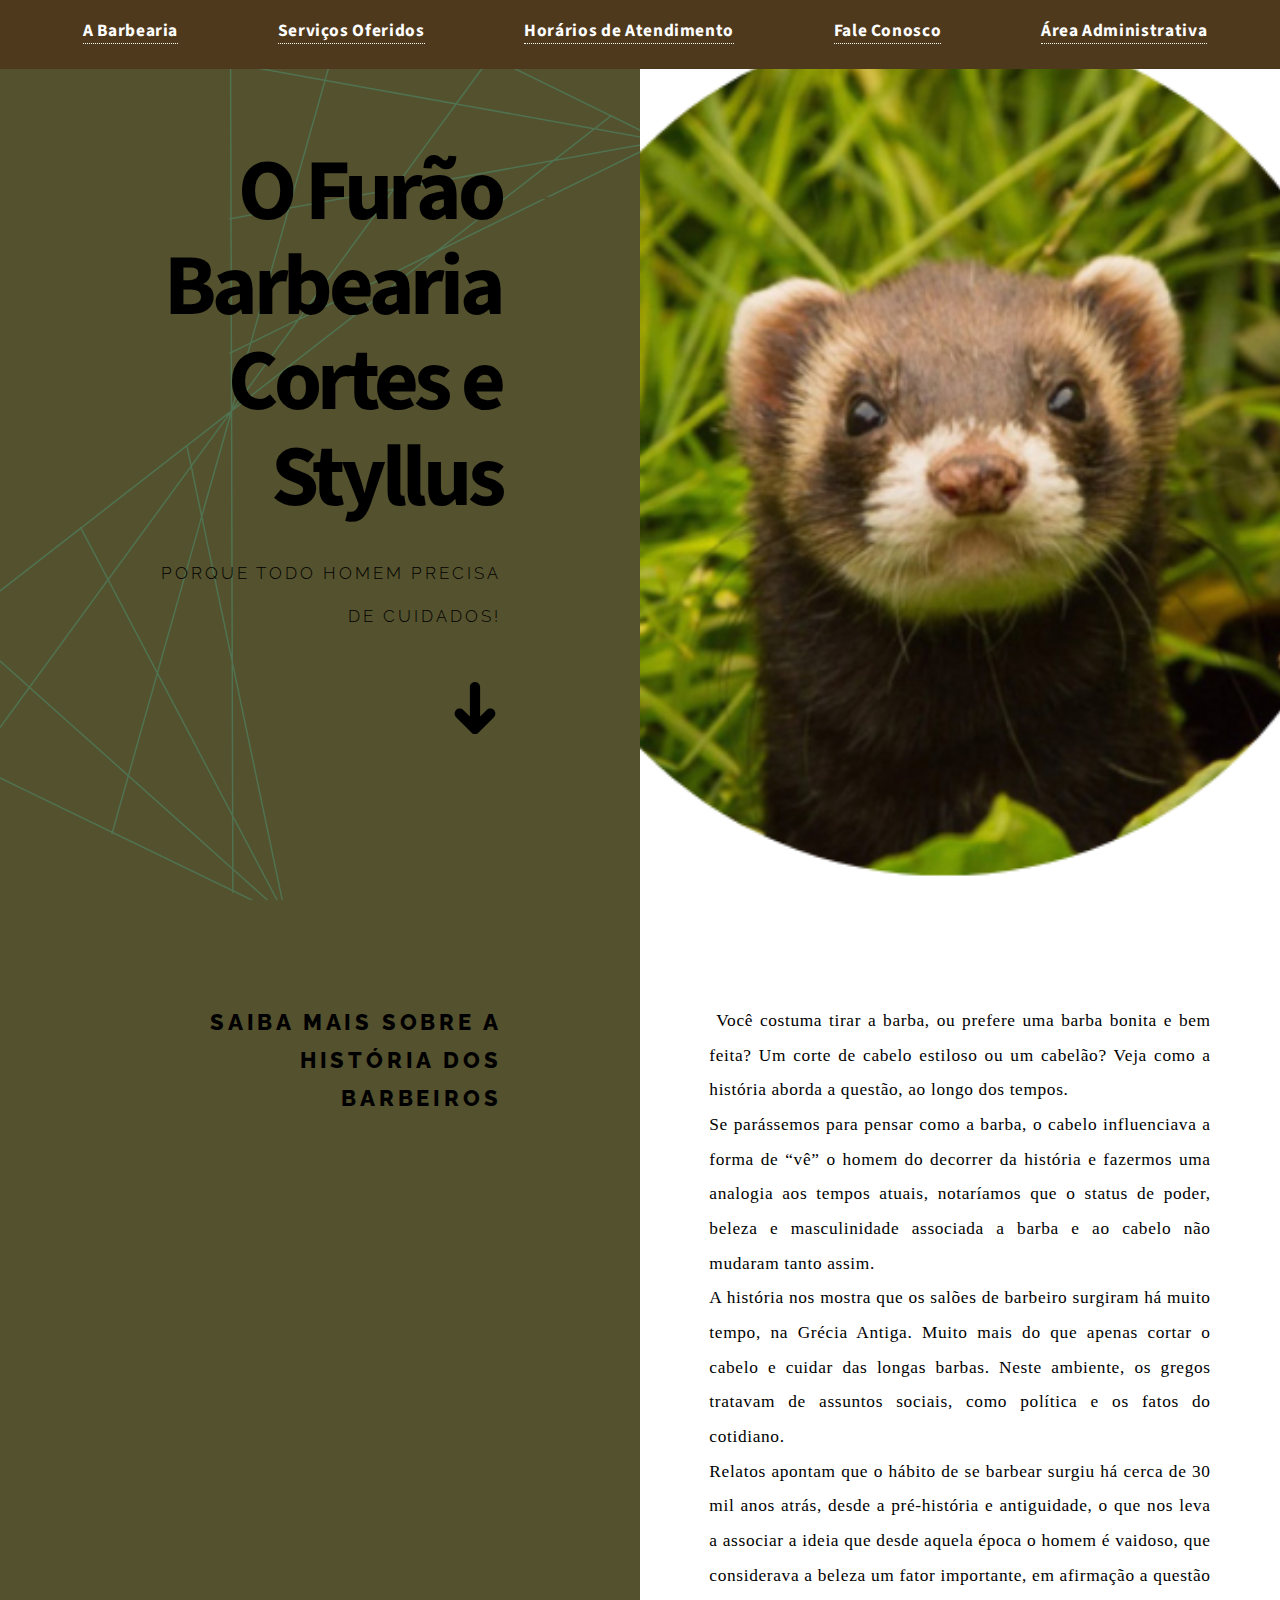
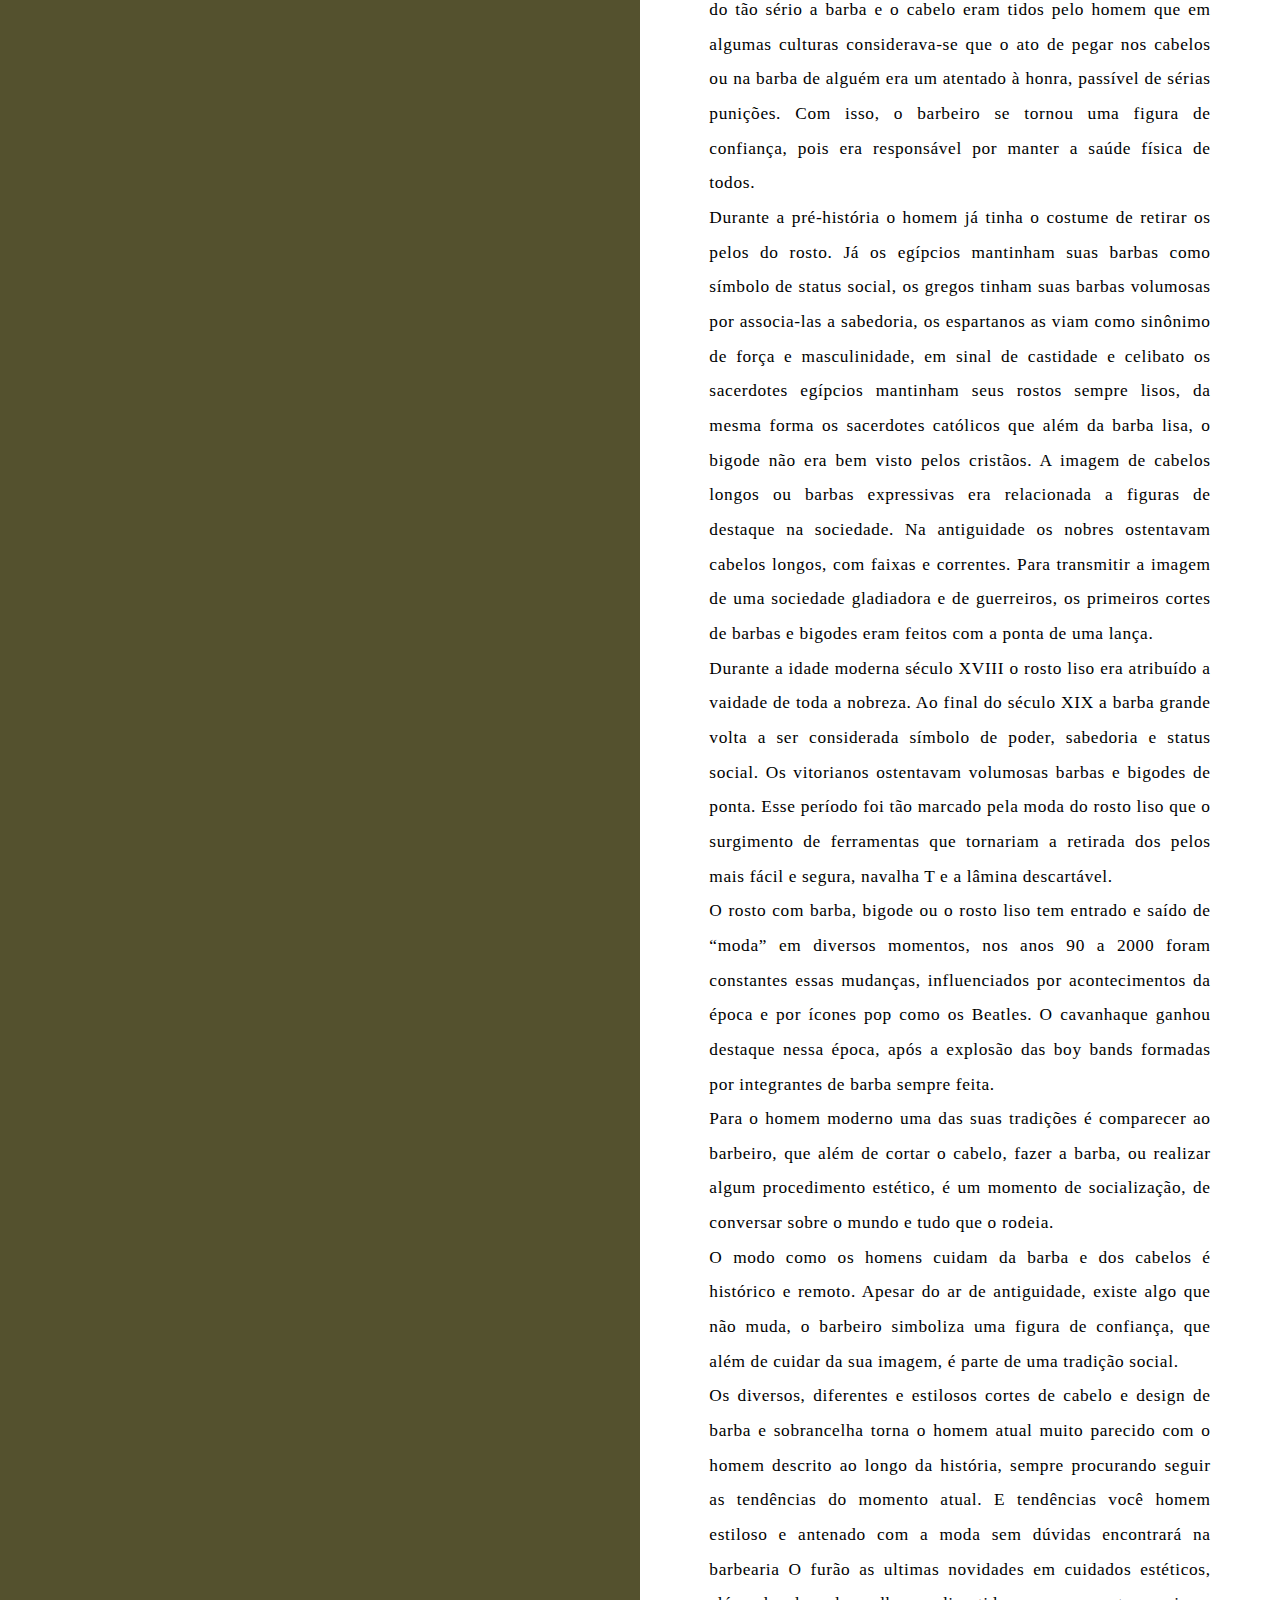
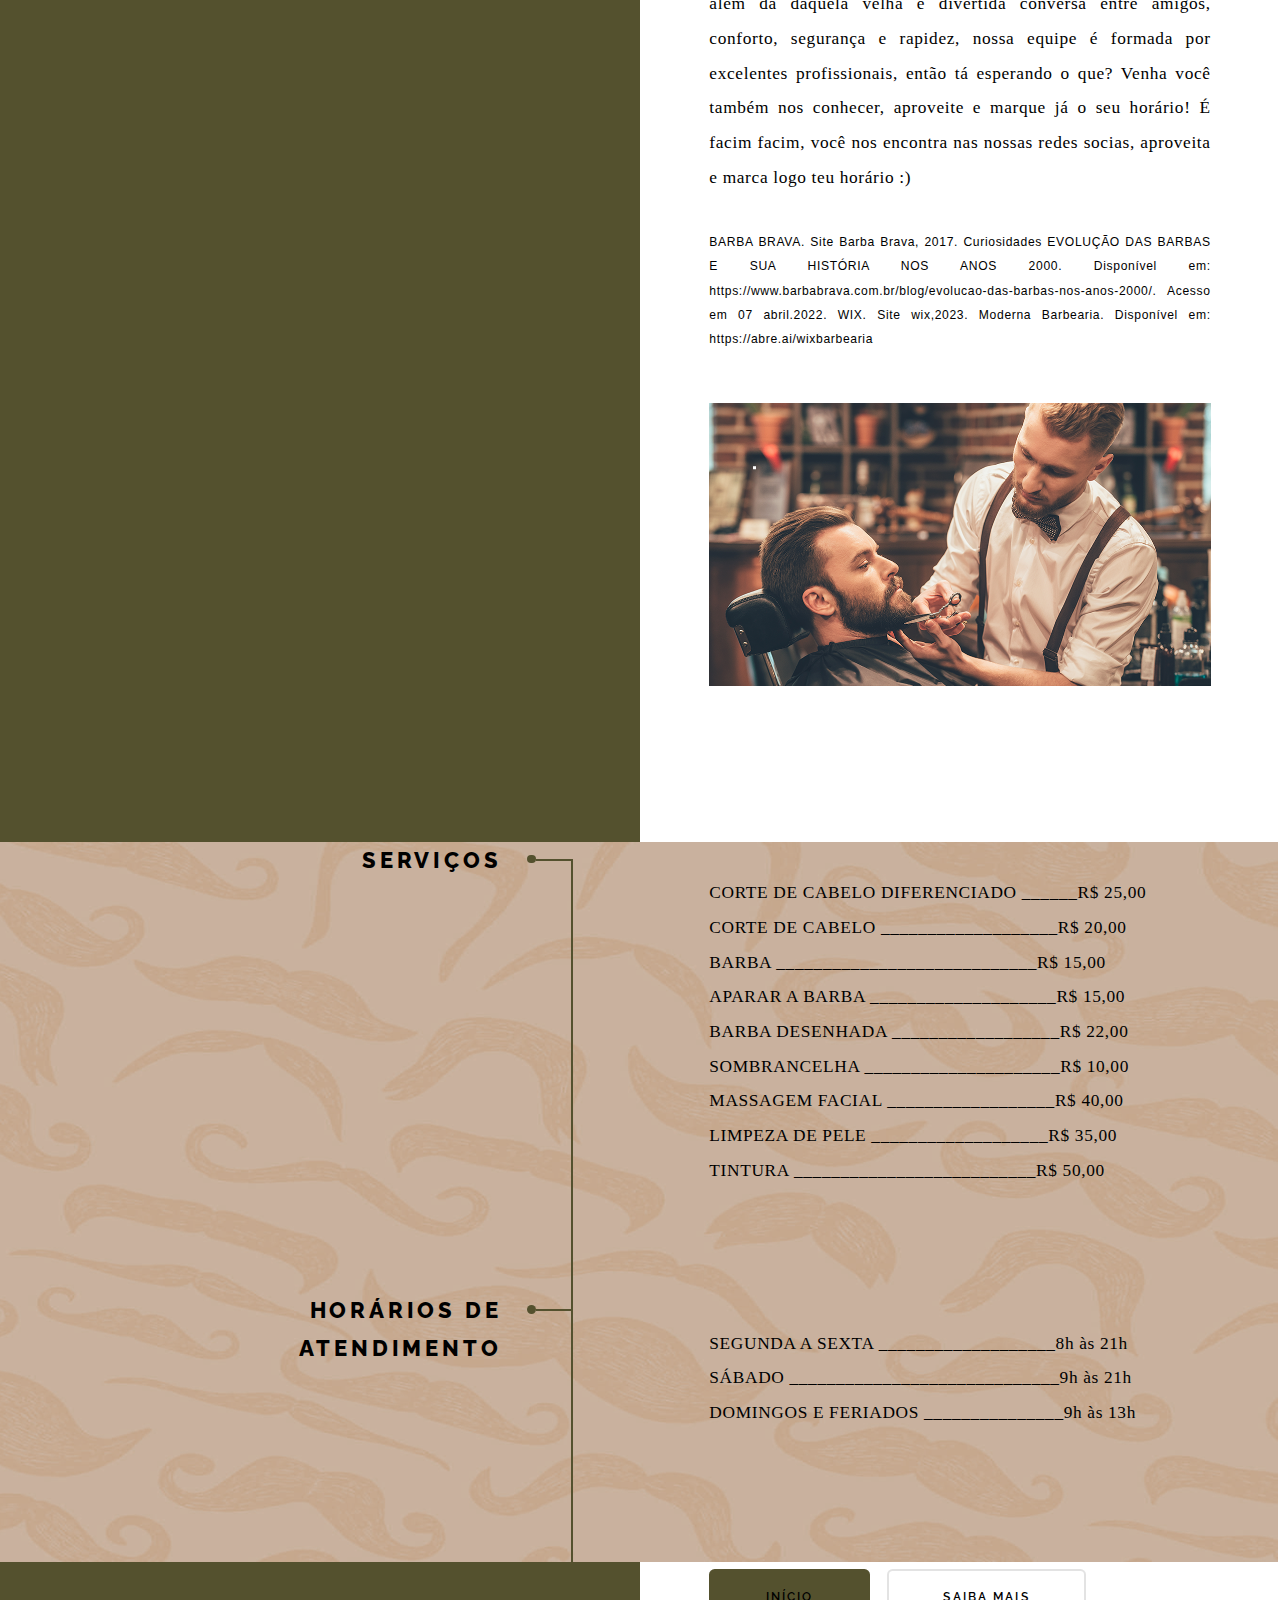
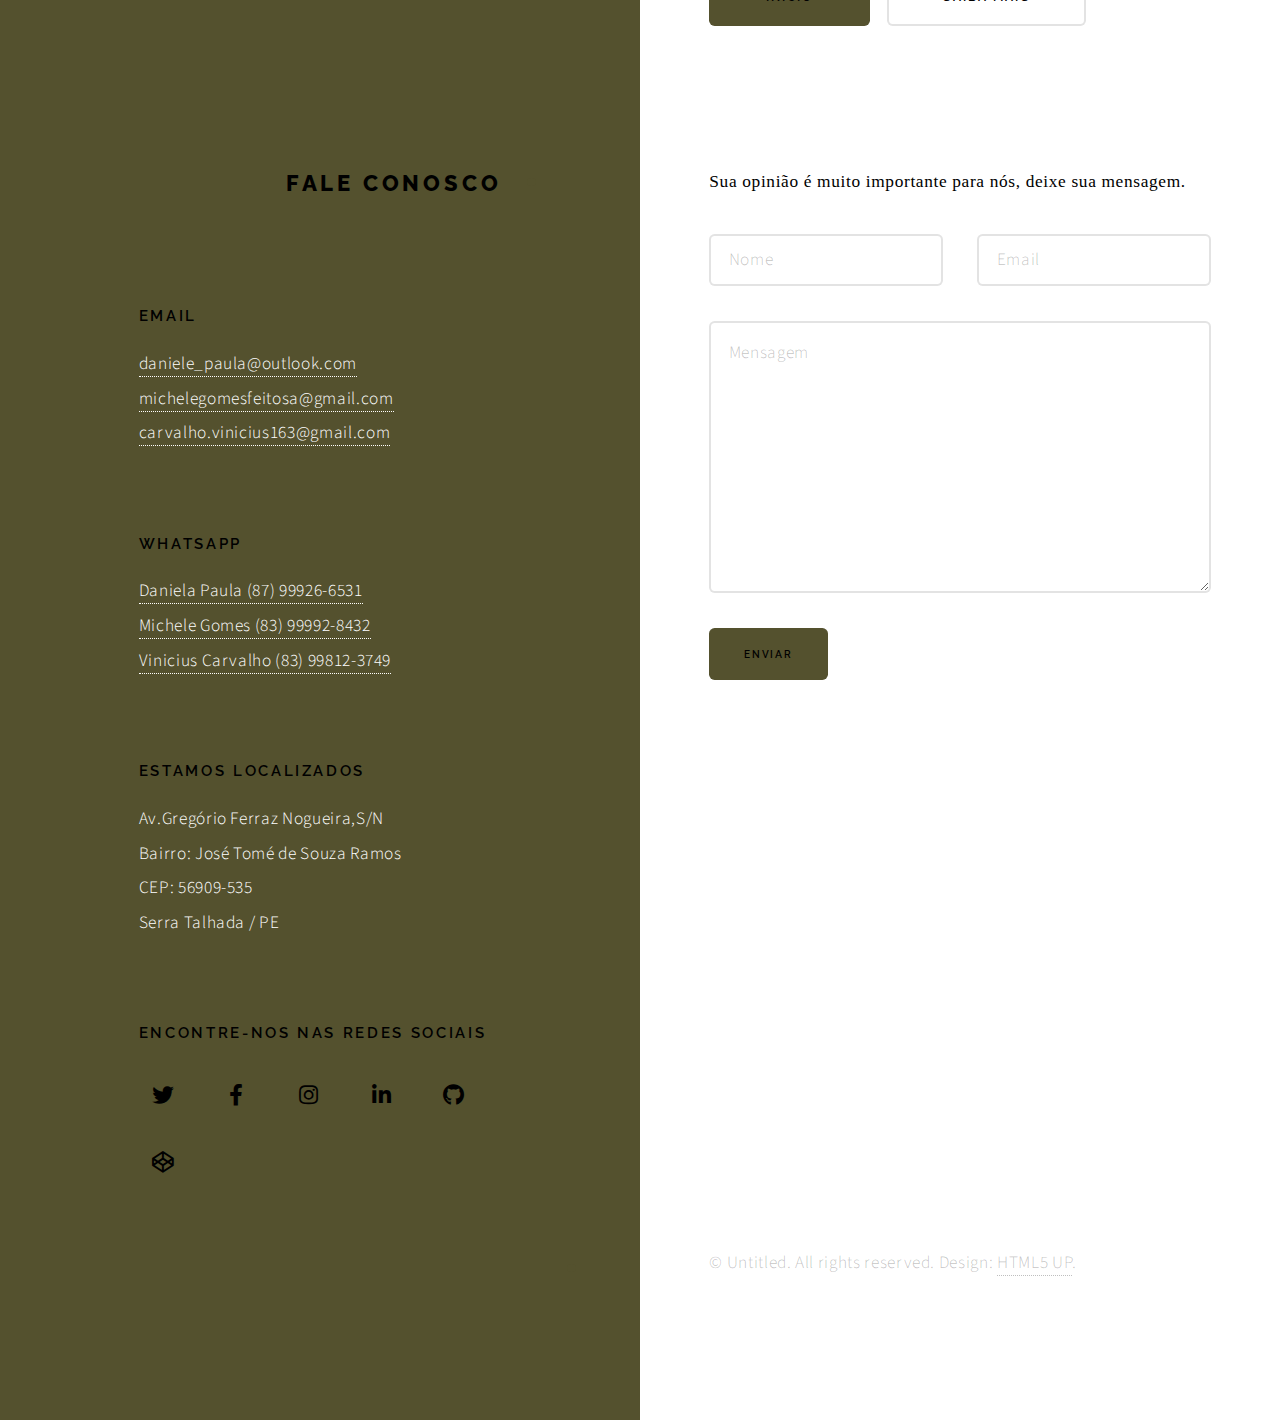
<file: index.html>
<!DOCTYPE HTML>
<!--
	Paradigm Shift by HTML5 UP
	html5up.net | @ajlkn
	Free for personal and commercial use under the CCA 3.0 license (html5up.net/license)
-->
<html>
	<head>
		<title>Barbearia Furão</title>
		<meta charset="utf-8" />
		<meta name="viewport" content="width=device-width, initial-scale=1, user-scalable=no" />
		<meta name="description" content="" />
		<meta name="keywords" content="" />
		<link rel="stylesheet" href="assets/css/main.css" />
		
	</head>

	<nav class="nav-barbearia">
		
			<ul>
		   <li><a href="#"> A Barbearia</a>
			
			 <b class="lista"></li>	
		   <li><a href="#second" class="scrolly">Serviços Oferidos</li></a>

		   <li><a href="#second" class="scrolly">Horários de Atendimento</li></a>

		   <li><a href="#third" class="scrolly">Fale Conosco</li></a>

		   <li><a href="https://angular-barbearia-furao.herokuapp.com/" class="scrolly">Área Administrativa</li></a>

		</b>
	</ul>
	
	</nav> 
	<head>
		<style>

			body {
	
				padding: 0;
	
				margin: 0;
	
			}

			nav {
	
				width: 150%;
	
				display: flex;
	
				position: fixed;
	
				background-color:#4e391d;
	
				z-index: 99;
				
                border-bottom: 3px solid #4e391d;

			}
	
			nav a {
	
				color: #fff;
	
				margin: auto 20px auto 40px;
	
				text-decoration: none;
	
				font-weight: bold;
	
			}
	
			nav li {
	
				float: left;
	
				list-style: none;
	
				margin-left: 20px;
	
			}
	
		</style> 
	</head>
			<div id="wrapper">

				<!-- Intro -->
					<section class="intro">
						<header>
							<h1>O Furão Barbearia Cortes e Styllus</h1>
							<p> Porque todo homem precisa de cuidados!
							<ul class="actions">
								<li><a href="#first" class="arrow scrolly"><span class="label">Next</span></a></li>
							</ul>
						</header>
						<div class="content">
							<span class="image fill" data-position="center"><img src="images/furao.png" alt="" /></span>
						</div>
					</section>

				<!-- Section -->
					<section id="first">
						<header>
							<h2>Saiba mais sobre a história dos barbeiros</h2>
						</header>
						
						<div class="content">
							<p>&nbsp;Você costuma tirar a barba, ou prefere uma barba bonita e bem feita? Um corte de cabelo estiloso ou um cabelão? Veja como a história aborda a questão, ao longo dos tempos.
							   <br>Se parássemos para pensar como a barba, o cabelo influenciava a forma de “vê” o homem do decorrer da história e fazermos uma analogia aos tempos atuais, notaríamos que o status de poder, beleza e masculinidade associada a barba e ao cabelo não mudaram tanto assim.
							   <br>A história nos mostra que os salões de barbeiro surgiram há muito tempo, na Grécia Antiga. Muito mais do que apenas cortar o cabelo e cuidar das longas barbas. Neste ambiente, os gregos tratavam de assuntos sociais, como política e os fatos do cotidiano.
							   <br>Relatos apontam que o hábito de se barbear surgiu há cerca de 30 mil anos atrás, desde a pré-história e antiguidade, o que nos leva a associar a ideia que desde aquela época o homem é vaidoso, que considerava a beleza um fator importante, em afirmação a questão do tão sério a barba e o cabelo eram tidos pelo homem que em algumas culturas considerava-se que o ato de pegar nos cabelos ou na barba de alguém era um atentado à honra, passível de sérias punições. Com isso, o barbeiro se tornou uma figura de confiança, pois era responsável por manter a saúde física de todos.
							   <br>Durante a pré-história o homem já tinha o costume de retirar os pelos do rosto. Já os egípcios mantinham suas barbas como símbolo de status social, os gregos tinham suas barbas volumosas por associa-las a sabedoria, os espartanos as viam como sinônimo de força e masculinidade, em sinal de castidade e celibato os sacerdotes egípcios mantinham seus rostos sempre lisos, da mesma forma os sacerdotes católicos que além da barba lisa, o bigode não era bem visto pelos cristãos. A imagem de cabelos longos ou barbas expressivas era relacionada a figuras de destaque na sociedade. Na antiguidade os nobres ostentavam cabelos longos, com faixas e correntes. Para transmitir a imagem de uma sociedade gladiadora e de guerreiros, os primeiros cortes de barbas e bigodes eram feitos com a ponta de uma lança.
							   <br>Durante a idade moderna século XVIII o rosto liso era atribuído a vaidade de toda a nobreza.
							    Ao final do século XIX a barba grande volta a ser considerada símbolo de poder, sabedoria e status social. Os vitorianos ostentavam volumosas barbas e bigodes de ponta. Esse período foi tão marcado pela moda do rosto liso que o surgimento de ferramentas que tornariam a retirada dos pelos mais fácil e segura, navalha T e a lâmina descartável.
							   <br>O rosto com barba, bigode ou o rosto liso tem entrado e saído de “moda” em diversos momentos, nos anos 90 a 2000 foram constantes essas mudanças, influenciados por acontecimentos da época e por ícones pop como os Beatles. O cavanhaque ganhou destaque nessa época, após a explosão das boy bands formadas por integrantes de barba sempre feita.
							   <br>Para o homem moderno uma das suas tradições é comparecer ao barbeiro, que além de cortar o cabelo, fazer a barba, ou realizar algum procedimento estético, é um momento de socialização, de conversar sobre o mundo e tudo que o rodeia. 
							   <br>O modo como os homens cuidam da barba e dos cabelos é histórico e remoto. Apesar do ar de antiguidade, existe algo que não muda, o barbeiro simboliza uma figura de confiança, que além de cuidar da sua imagem, é parte de uma tradição social.
							   <br>Os diversos, diferentes e estilosos cortes de cabelo e design de barba e sobrancelha torna o homem atual muito parecido com o homem descrito ao longo da história, sempre procurando seguir as tendências do momento atual. E tendências você homem estiloso e antenado com a moda sem dúvidas encontrará na barbearia O furão as ultimas novidades em cuidados estéticos, além da daquela velha e divertida conversa entre amigos, conforto, segurança e rapidez, nossa equipe é formada por excelentes profissionais, então tá esperando o que? Venha você também nos conhecer, aproveite e marque já o seu horário! É facim facim, você nos encontra nas nossas redes socias, aproveita e marca logo teu horário :)
								<p class="referencia">
									BARBA BRAVA. Site Barba Brava, 2017. Curiosidades EVOLUÇÃO DAS BARBAS E SUA HISTÓRIA NOS ANOS 2000.
									Disponível em: https://www.barbabrava.com.br/blog/evolucao-das-barbas-nos-anos-2000/. Acesso em 07 abril.2022.
									WIX. Site wix,2023. Moderna Barbearia. Disponível em: https://abre.ai/wixbarbearia
								</p>
							   <span class="image main"><img src="images/barba.png" alt="" /></span>
						</div>
					</section>

				<!-- Section -->
					<section id="second">
						<img class="imgServices" src="images/servicos.png" alt="" />
						<header>
							<h2>Serviços</h2>
						</header>
						
						<div class="content">
							
								<tr>
								<td class="table-primary"></td>
								<td class="table-primary"></td>
								<br>
								<td class="table-primary">CORTE DE CABELO DIFERENCIADO</td>
								<td class="table-primary">______R$ 25,00</td>
								<br>
								<td class="table-primary">CORTE DE CABELO</td>
								<td class="table-primary">___________________R$ 20,00</td>
								<br>
								<td class="table-primary">BARBA</td>
								<td class="table-primary">____________________________R$ 15,00</td>
								<br>
								<td class="table-primary">APARAR A BARBA</td>
								<td class="table-primary">____________________R$ 15,00</td>
								<br>
								<td class="table-primary">BARBA DESENHADA</td>
								<td class="table-primary">__________________R$ 22,00</td>
								<br>
								<td class="table-primary">SOMBRANCELHA</td>
								<td class="table-primary">_____________________R$ 10,00</td>
								<br>
								<td class="table-primary">MASSAGEM FACIAL</td>
								<td class="table-primary">__________________R$ 40,00</td>
								<br>
								<td class="table-primary">LIMPEZA DE PELE</td>
								<td class="table-primary">___________________R$ 35,00</td>
								<br>
								<td class="table-primary">TINTURA</td>
								<td class="table-primary">__________________________R$ 50,00</td>
								</tr>
						</div>
					</section>

			
					<section>
						<header>
							<h2>Horários de Atendimento</h2>
						</header>
						<div class="content">
				      
								<td class="table-primary"></td>
								<td class="table-primary"></td>
								<br>
								<td class="table-primary">SEGUNDA A SEXTA</td>
								<td class="table-primary">___________________8h às 21h</td>
								<br>
								<td class="table-primary">SÁBADO</td>
								<td class="table-primary">_____________________________9h às 21h </td>
								<br>
								<td class="table-primary">DOMINGOS E FERIADOS</td>
								<td class="table-primary">_______________9h às 13h</td>
								<br><br><br><br><br>
							<ul class="actions" class="actions-buttons">
								<li><a href="#" class="button primary large">Início</a></li>
								<li><a href="#" class="button large">Saiba mais</a></li>
							</ul>
						</div>
					</section>

	
					<section id="third">
						<!-- <img class="imgServicas" src="images/servicos.png" alt="" /> -->
						<header>
							<h2>Fale conosco</h2>
						</header>
						<div class="content">
							<p> Sua opinião é muito importante para nós, deixe sua mensagem.
								<form>
								<div class="fields">
									<div class="field half">
										<input type="text" name="name" id="name"  placeholder="Nome" />
									</div>
									<div class="field half">
										<input type="email" name="email" id="email" placeholder="Email" />
									</div>
									<div class="field">
										<textarea name="message" id="message" placeholder="Mensagem" rows="7"></textarea>
									</div>
								</div>
								<ul class="actions">
									<li><input type="submit" value="Enviar" class="button primary" /></li>
								</ul>
							</form>
						</div>
						<footer>
							<ul class="items">
								<li>

									<h3>Email </h3>
									<a href="#" style ="color: #FFFFFF">daniele_paula@outlook.com</a>
									<br>
									<a href="#" style ="color: #FFFFFF">michelegomesfeitosa@gmail.com</a>
									<br>
									<a href="#" style ="color: #FFFFFF">carvalho.vinicius163@gmail.com</a>
									<br>
								</li>
								<li>
									<h3>WhatsApp</h3>
									<a href="https://api.whatsapp.com/send?phone=558398123749&text=boa%20tarde" style ="color: #FFFFFF"> Daniela Paula (87) 99926-6531</a>
									<br>
									<a href="https://api.whatsapp.com/send?phone=558799266531&text=boa%20tarde" style ="color: #FFFFFF"> Michele Gomes (83) 99992-8432</a>
									<br>
									<a href="https://api.whatsapp.com/send?phone=558398123749&text=boa%20tarde" style ="color: #FFFFFF"> Vinicius Carvalho (83) 99812-3749</a>
									<br>
								</li>
								<li>
									<h3>Estamos localizados</h3>
									<font color="#FFFFFF">Av.Gregório Ferraz Nogueira,S/N
										<br> Bairro: José Tomé de Souza Ramos
										<br> CEP: 56909-535
										<br> Serra Talhada / PE	
									</font>
								</li>
								<li>
									<h3>Encontre-nos nas redes sociais</h3>
									<ul class="icons">
										<li><a href="#" class="icon brands fa-twitter"><span class="label">Twitter</span></a></li>
										<li><a href="#" class="icon brands fa-facebook-f"><span class="label">Facebook</span></a></li>
										<li><a href="#" class="icon brands fa-instagram"><span class="label">Instagram</span></a></li>
										<li><a href="#" class="icon brands fa-linkedin-in"><span class="label">LinkedIn</span></a></li>
										<li><a href="#" class="icon brands fa-github"><span class="label">GitHub</span></a></li>
										<li><a href="#" class="icon brands fa-codepen"><span class="label">Codepen</span></a></li>
									</ul>
								</li>
							</ul>
						</footer>
					</section>

				<!-- Copyright -->
					<div class="copyright">&copy; Untitled. All rights reserved. Design: <a href="https://html5up.net">HTML5 UP</a>.</div>

			</div>

		<!-- Scripts -->
			<script src="assets/js/jquery.min.js"></script>
			<script src="assets/js/jquery.scrolly.min.js"></script>
			<script src="assets/js/browser.min.js"></script>
			<script src="assets/js/breakpoints.min.js"></script>
			<script src="assets/js/util.js"></script>
			<script src="assets/js/main.js"></script>

	</body>
</html>
</file>
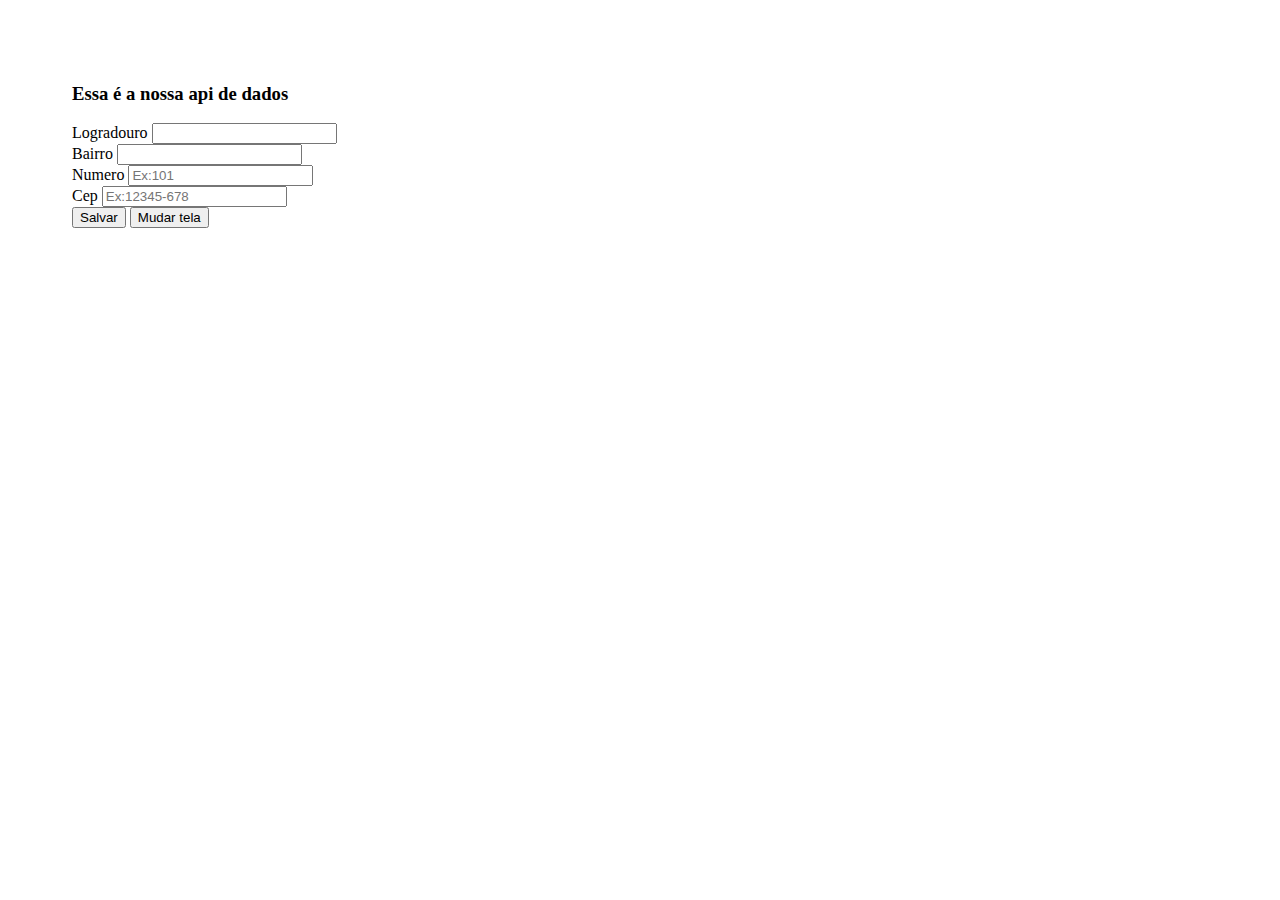
<file: NewFile.html>
<!DOCTYPE html>
<html>
<head>
<meta charset="ISO-8859-1">
<title>Insert title here</title>
<link href="https://cdn.jsdelivr.net/npm/bootstrap@5.1.3/dist/css/bootstrap.min.css" rel="stylesheet" integrity="sha384-1BmE4kWBq78iYhFldvKuhfTAU6auU8tT94WrHftjDbrCEXSU1oBoqyl2QvZ6jIW3" crossorigin="anonymous">
<style type="text/css">

html{
	margin-left: 5%;
	margin-right: 5%;
	margin-top: 5%;
}
</style>
</head>
<body>

<h3>Essa � a nossa api de dados</h3>

<form action="" id="formCadastroEndereco">
<div class="mb-3">
  <label for="exampleFormControlInput1" class="form-label">Logradouro</label>
  <input type="text" class="form-control" id="logradouro"  required="required">
</div>
<div class="mb-3">
  <label for="exampleFormControlInput1" class="form-label">Bairro</label>
  <input type="email" class="form-control" id="bairro" required="required">
</div>
<div class="mb-3">
  <label for="exampleFormControlInput1" class="form-label">Numero</label>
  <input type="number" class="form-control" id="numero" placeholder="Ex:101" required="required">
</div>
<div class="mb-3">
  <label for="exampleFormControlInput1" class="form-label">Cep</label>
  <input type="email" class="form-control" id="cep" placeholder="Ex:12345-678" required="required">
</div>
</form>
<button type="button" class="btn btn-primary" onclick="salvarEndereco()">Salvar</button>

<button type="button" class="btn btn-primary">Mudar tela</button>

<script src="https://code.jquery.com/jquery-3.6.0.min.js" integrity="sha256-/xUj+3OJU5yExlq6GSYGSHk7tPXikynS7ogEvDej/m4=" crossorigin="anonymous"></script>
<script src="https://cdn.jsdelivr.net/npm/bootstrap@5.1.3/dist/js/bootstrap.bundle.min.js" integrity="sha384-ka7Sk0Gln4gmtz2MlQnikT1wXgYsOg+OMhuP+IlRH9sENBO0LRn5q+8nbTov4+1p" crossorigin="anonymous"></script>


<script type="text/javascript">
	function salvarEndereco(){
		var logradouro = $("#logradouro").val();
		var bairro = $("#bairro").val();
		var numero = $("#numero").val();
		var cep = $("#cep").val();
		
		$.ajax({
			method: "POST",
			url : "/api/salvar",
			data : JSON.stringify({logradouro : logradouro, bairro: bairro, numero: numero, cep: cep}),
			contentType: "application/json; charset=utf-8",
			success: function (response){
				alert("Salvo com sucesso!");
			}
		}).fail(function (xhr, status, errorThrown){
			alert("Erro ao salvar: "+ xhr.responseText);
		});
	}
</script>
</body>
</html>
</file>
<file: assets/css/main.css>
@import url(fontawesome-all.min.css);
@import url("https://fonts.googleapis.com/css?family=Source+Sans+Pro:300,600,700,300i,600i,700i|Raleway:600,800");

/*
	Paradigm Shift by HTML5 UP
	html5up.net | @ajlkn
	Free for personal and commercial use under the CCA 3.0 license (html5up.net/license)
*/

html, body, div, span, applet, object,
iframe, h1, h2, h3, h4, h5, h6, p, blockquote,
pre, a, abbr, acronym, address, big, cite,
code, del, dfn, em, img, ins, kbd, q, s, samp,
small, strike, strong, sub, sup, tt, var, b,
u, i, center, dl, dt, dd, ol, ul, li, fieldset,
form, label, legend, table, caption, tbody,
tfoot, thead, tr, th, td, article, aside,
canvas, details, embed, figure, figcaption,
footer, header, hgroup, menu, nav, output, ruby,
section, summary, time, mark, audio, video {
	margin: 0;
	padding: 0;
	border: 0;
	font-size: 100%;
	font: inherit;
	vertical-align: baseline;}

article, aside, details, figcaption, figure,
footer, header, hgroup, menu, nav, section {
	display: block;}


.navbar {
	width: 20%;
	right: .20rem;

}

.referencia{
	font-family: Arial, Helvetica, sans-serif;
	font-size: .7rem;
}

.actions-buttons{
	padding-top: 3.rem;
}


.imgServices {
	position: absolute;
	/* 
	top: 3%; */
	right: .10rem;
} 

.imgServicas {
	width: 49%;

	position: absolute;
	/* 
	top: 3%; */
	right: .30rem;
} 

.final{
	background-color: #54512e;
}

.btn {
	position: absolute;
	top: 1%;
	right: .10rem;
} 

.nav-barbearia{
	position: absolute;

	height: 4rem;
	
}

.final{
	background-color: #000000;
}


li{

	padding: .8rem;
	
}

.content{
	text-align: justify;
	font-family: cursive;
}

.items{
	text-align: justify;	
}

body {
	line-height: 1;
}

ol, ul {
	list-style: none;
}

blockquote, q {
	quotes: none;
}

	blockquote:before, blockquote:after, q:before, q:after {
		content: '';
		content: none;
	}

table {
	border-collapse: collapse;
	border-spacing: 0;
}

body {
	-webkit-text-size-adjust: none;
}

mark {
	background-color: transparent;
	color: inherit;
}

input::-moz-focus-inner {
	border: 0;
	padding: 0;
}

input, select, textarea {
	-moz-appearance: none;
	-webkit-appearance: none;
	-ms-appearance: none;
	appearance: none;
}

/* Basic */

	@-ms-viewport {
		width: device-width;
	}

	body {
		-ms-overflow-style: scrollbar;
	}

	@media screen and (max-width: 480px) {

		html, body {
			min-width: 320px;
		}

	}

	html {
		box-sizing: border-box;
	}

	*, *:before, *:after {
		box-sizing: inherit;
	}

	html {
		overflow-x: hidden;
	}

	body {
		background: #ffffff;
		overflow-x: hidden;
	}

		body.is-preload *, body.is-preload *:before, body.is-preload *:after {
			-moz-animation: none !important;
			-webkit-animation: none !important;
			-ms-animation: none !important;
			animation: none !important;
			-moz-transition: none !important;
			-webkit-transition: none !important;
			-ms-transition: none !important;
			transition: none !important;
		}

/* Typography */

	html {
		font-size: 18pt;
	}

		@media screen and (max-width: 1920px) {

			html {
				font-size: 13pt;
			}

		}

		@media screen and (max-width: 1152px) {

			html {
				font-size: 14pt;
			}

		}

		@media screen and (max-width: 736px) {

			html {
				font-size: 12pt;
			}

		}

		@media screen and (max-width: 480px) {

			html {
				font-size: 11pt;
			}

		}

	body {
		background-color: #ffffff;
		color: #000000;
	}

	body, input, select, textarea {
		color: #000000;
		font-family: "Source Sans Pro", Helvetica, sans-serif;
		font-size: 1rem;
		font-weight: 300;
		letter-spacing: 0.0375em;
		line-height: 2;
	}

	a {
		-moz-transition: border-bottom-color 0.25s ease-in-out;
		-webkit-transition: border-bottom-color 0.25s ease-in-out;
		-ms-transition: border-bottom-color 0.25s ease-in-out;
		transition: border-bottom-color 0.25s ease-in-out;
		text-decoration: none;
		color: #000000;
		border-bottom: dotted 1px;
	}

		a:hover {
			text-decoration: none;
			border-bottom-color: transparent;
		}

	strong, b {
		font-weight: 600;
		color: #000000;
	}

	em, i {
		font-style: italic;
	}

	p {
		margin: 0 0 2rem 0;
	}

	h1, h2, h3, h4, h5, h6 {
		color: #000000;
		font-family: "Raleway", Helvetica, sans-serif;
		font-weight: 600;
		letter-spacing: 0.175em;
		line-height: 1.75;
		margin: 0 0 1.5rem 0;
		text-transform: uppercase;
	}

		h1 a, h2 a, h3 a, h4 a, h5 a, h6 a {
			color: inherit;
			text-decoration: none;
		}

	h1 {
		font-family: "Source Sans Pro", Helvetica, sans-serif;
		font-size: 5rem;
		font-weight: 700;
		letter-spacing: -0.05em;
		line-height: 1.1;
		margin: 0 0 1.5rem 0;
		text-transform: none;
	}

	h2 {
		font-size: 1.25rem;
		font-weight: 800;
		margin: 0 0 2rem 0;
	}

	h3 {
		font-size: 0.875rem;
	}

	h4 {
		font-size: 0.875rem;
	}

	h5 {
		font-size: 0.75rem;
	}

	h6 {
		font-size: 0.625rem;
	}

	@media screen and (max-width: 736px) {

		h1 {
			font-size: 4.5rem;
			line-height: 1.1;
		}

		h2 {
			font-size: 1.25rem;
			line-height: 1.7;
		}

		h3 {
			font-size: 0.9rem;
		}

		h4 {
			font-size: 0.75rem;
		}

		h5 {
			font-size: 0.675rem;
		}

	}

	@media screen and (max-width: 360px) {

		h1 {
			font-size: 3.75rem;
		}

		h2 {
			font-size: 1.125rem;
		}

		h3 {
			font-size: 0.8rem;
		}

		h4 {
			font-size: 0.675rem;
		}

		h5 {
			font-size: 0.675rem;
		}

	}

	sub {
		font-size: 0.8rem;
		position: relative;
		top: 0.5rem;
	}

	sup {
		font-size: 0.8rem;
		position: relative;
		top: -0.5rem;
	}

	blockquote {
		border-left: solid 0.5rem rgba(144, 144, 144, 0.25);
		font-style: italic;
		margin: 0 0 2rem 0;
		padding: 1rem 0 1rem 2rem;
	}

	code {
		background: rgba(144, 144, 144, 0.1);
		border-radius: 0.325rem;
		font-family: "Courier New", monospace;
		font-size: 0.9rem;
		margin: 0 0.25rem;
		padding: 0.25rem 0.65rem;
	}

	pre {
		-webkit-overflow-scrolling: touch;
		font-family: "Courier New", monospace;
		font-size: 0.9rem;
		margin: 0 0 2rem 0;
		width: 100%;
	}

		pre code {
			display: block;
			line-height: 1.75;
			padding: 1rem 1.5rem;
			overflow-x: auto;
		}

	hr {
		border: 0;
		border-bottom: solid 2px rgba(144, 144, 144, 0.25);
		margin: 3rem 0;
	}

		hr.major {
			margin: 5rem 0;
		}

		@media screen and (max-width: 736px) {

			hr.major {
				margin: 3rem 0;
			}

		}

/* Row */

	.row {
		display: flex;
		flex-wrap: wrap;
		box-sizing: border-box;
		align-items: stretch;
	}

		.row > * {
			box-sizing: border-box;
		}

		.row.gtr-uniform > * > :last-child {
			margin-bottom: 0;
		}

		.row.aln-left {
			justify-content: flex-start;
		}

		.row.aln-center {
			justify-content: center;
		}

		.row.aln-right {
			justify-content: flex-end;
		}

		.row.aln-top {
			align-items: flex-start;
		}

		.row.aln-middle {
			align-items: center;
		}

		.row.aln-bottom {
			align-items: flex-end;
		}

		.row > .imp {
			order: -1;
		}

		.row > .col-1 {
			width: 8.33333%;
		}

		.row > .off-1 {
			margin-left: 8.33333%;
		}

		.row > .col-2 {
			width: 16.66667%;
		}

		.row > .off-2 {
			margin-left: 16.66667%;
		}

		.row > .col-3 {
			width: 25%;
		}

		.row > .off-3 {
			margin-left: 25%;
		}

		.row > .col-4 {
			width: 33.33333%;
		}

		.row > .off-4 {
			margin-left: 33.33333%;
		}

		.row > .col-5 {
			width: 41.66667%;
		}

		.row > .off-5 {
			margin-left: 41.66667%;
		}

		.row > .col-6 {
			width: 50%;
		}

		.row > .off-6 {
			margin-left: 50%;
		}

		.row > .col-7 {
			width: 58.33333%;
		}

		.row > .off-7 {
			margin-left: 58.33333%;
		}

		.row > .col-8 {
			width: 66.66667%;
		}

		.row > .off-8 {
			margin-left: 66.66667%;
		}

		.row > .col-9 {
			width: 75%;
		}

		.row > .off-9 {
			margin-left: 75%;
		}

		.row > .col-10 {
			width: 83.33333%;
		}

		.row > .off-10 {
			margin-left: 83.33333%;
		}

		.row > .col-11 {
			width: 91.66667%;
		}

		.row > .off-11 {
			margin-left: 91.66667%;
		}

		.row > .col-12 {
			width: 100%;
		}

		.row > .off-12 {
			margin-left: 100%;
		}

		.row.gtr-0 {
			margin-top: 0;
			margin-left: 0rem;
		}

			.row.gtr-0 > * {
				padding: 0 0 0 0rem;
			}

			.row.gtr-0.gtr-uniform {
				margin-top: 0rem;
			}

				.row.gtr-0.gtr-uniform > * {
					padding-top: 0rem;
				}

		.row.gtr-25 {
			margin-top: 0;
			margin-left: -0.5rem;
		}

			.row.gtr-25 > * {
				padding: 0 0 0 0.5rem;
			}

			.row.gtr-25.gtr-uniform {
				margin-top: -0.5rem;
			}

				.row.gtr-25.gtr-uniform > * {
					padding-top: 0.5rem;
				}

		.row.gtr-50 {
			margin-top: 0;
			margin-left: -1rem;
		}

			.row.gtr-50 > * {
				padding: 0 0 0 1rem;
			}

			.row.gtr-50.gtr-uniform {
				margin-top: -1rem;
			}

				.row.gtr-50.gtr-uniform > * {
					padding-top: 1rem;
				}

		.row {
			margin-top: 0;
			margin-left: -2rem;
		}

			.row > * {
				padding: 0 0 0 2rem;
			}

			.row.gtr-uniform {
				margin-top: -2rem;
			}

				.row.gtr-uniform > * {
					padding-top: 2rem;
				}

		.row.gtr-150 {
			margin-top: 0;
			margin-left: -3rem;
		}

			.row.gtr-150 > * {
				padding: 0 0 0 3rem;
			}

			.row.gtr-150.gtr-uniform {
				margin-top: -3rem;
			}

				.row.gtr-150.gtr-uniform > * {
					padding-top: 3rem;
				}

		.row.gtr-200 {
			margin-top: 0;
			margin-left: -4rem;
		}

			.row.gtr-200 > * {
				padding: 0 0 0 4rem;
			}

			.row.gtr-200.gtr-uniform {
				margin-top: -4rem;
			}

				.row.gtr-200.gtr-uniform > * {
					padding-top: 4rem;
				}

		@media screen and (max-width: 1920px) {

			.row {
				display: flex;
				flex-wrap: wrap;
				box-sizing: border-box;
				align-items: stretch;
			}

				.row > * {
					box-sizing: border-box;
				}

				.row.gtr-uniform > * > :last-child {
					margin-bottom: 0;
				}

				.row.aln-left {
					justify-content: flex-start;
				}

				.row.aln-center {
					justify-content: center;
				}

				.row.aln-right {
					justify-content: flex-end;
				}

				.row.aln-top {
					align-items: flex-start;
				}

				.row.aln-middle {
					align-items: center;
				}

				.row.aln-bottom {
					align-items: flex-end;
				}

				.row > .imp-xlarge {
					order: -1;
				}

				.row > .col-1-xlarge {
					width: 8.33333%;
				}

				.row > .off-1-xlarge {
					margin-left: 8.33333%;
				}

				.row > .col-2-xlarge {
					width: 16.66667%;
				}

				.row > .off-2-xlarge {
					margin-left: 16.66667%;
				}

				.row > .col-3-xlarge {
					width: 25%;
				}

				.row > .off-3-xlarge {
					margin-left: 25%;
				}

				.row > .col-4-xlarge {
					width: 33.33333%;
				}

				.row > .off-4-xlarge {
					margin-left: 33.33333%;
				}

				.row > .col-5-xlarge {
					width: 41.66667%;
				}

				.row > .off-5-xlarge {
					margin-left: 41.66667%;
				}

				.row > .col-6-xlarge {
					width: 50%;
				}

				.row > .off-6-xlarge {
					margin-left: 50%;
				}

				.row > .col-7-xlarge {
					width: 58.33333%;
				}

				.row > .off-7-xlarge {
					margin-left: 58.33333%;
				}

				.row > .col-8-xlarge {
					width: 66.66667%;
				}

				.row > .off-8-xlarge {
					margin-left: 66.66667%;
				}

				.row > .col-9-xlarge {
					width: 75%;
				}

				.row > .off-9-xlarge {
					margin-left: 75%;
				}

				.row > .col-10-xlarge {
					width: 83.33333%;
				}

				.row > .off-10-xlarge {
					margin-left: 83.33333%;
				}

				.row > .col-11-xlarge {
					width: 91.66667%;
				}

				.row > .off-11-xlarge {
					margin-left: 91.66667%;
				}

				.row > .col-12-xlarge {
					width: 100%;
				}

				.row > .off-12-xlarge {
					margin-left: 100%;
				}

				.row.gtr-0 {
					margin-top: 0;
					margin-left: 0rem;
				}

					.row.gtr-0 > * {
						padding: 0 0 0 0rem;
					}

					.row.gtr-0.gtr-uniform {
						margin-top: 0rem;
					}

						.row.gtr-0.gtr-uniform > * {
							padding-top: 0rem;
						}

				.row.gtr-25 {
					margin-top: 0;
					margin-left: -0.5rem;
				}

					.row.gtr-25 > * {
						padding: 0 0 0 0.5rem;
					}

					.row.gtr-25.gtr-uniform {
						margin-top: -0.5rem;
					}

						.row.gtr-25.gtr-uniform > * {
							padding-top: 0.5rem;
						}

				.row.gtr-50 {
					margin-top: 0;
					margin-left: -1rem;
				}

					.row.gtr-50 > * {
						padding: 0 0 0 1rem;
					}

					.row.gtr-50.gtr-uniform {
						margin-top: -1rem;
					}

						.row.gtr-50.gtr-uniform > * {
							padding-top: 1rem;
						}

				.row {
					margin-top: 0;
					margin-left: -2rem;
				}

					.row > * {
						padding: 0 0 0 2rem;
					}

					.row.gtr-uniform {
						margin-top: -2rem;
					}

						.row.gtr-uniform > * {
							padding-top: 2rem;
						}

				.row.gtr-150 {
					margin-top: 0;
					margin-left: -3rem;
				}

					.row.gtr-150 > * {
						padding: 0 0 0 3rem;
					}

					.row.gtr-150.gtr-uniform {
						margin-top: -3rem;
					}

						.row.gtr-150.gtr-uniform > * {
							padding-top: 3rem;
						}

				.row.gtr-200 {
					margin-top: 0;
					margin-left: -4rem;
				}

					.row.gtr-200 > * {
						padding: 0 0 0 4rem;
					}

					.row.gtr-200.gtr-uniform {
						margin-top: -4rem;
					}

						.row.gtr-200.gtr-uniform > * {
							padding-top: 4rem;
						}

		}

		@media screen and (max-width: 1280px) {

			.row {
				display: flex;
				flex-wrap: wrap;
				box-sizing: border-box;
				align-items: stretch;
			}

				.row > * {
					box-sizing: border-box;
				}

				.row.gtr-uniform > * > :last-child {
					margin-bottom: 0;
				}

				.row.aln-left {
					justify-content: flex-start;
				}

				.row.aln-center {
					justify-content: center;
				}

				.row.aln-right {
					justify-content: flex-end;
				}

				.row.aln-top {
					align-items: flex-start;
				}

				.row.aln-middle {
					align-items: center;
				}

				.row.aln-bottom {
					align-items: flex-end;
				}

				.row > .imp-large {
					order: -1;
				}

				.row > .col-1-large {
					width: 8.33333%;
				}

				.row > .off-1-large {
					margin-left: 8.33333%;
				}

				.row > .col-2-large {
					width: 16.66667%;
				}

				.row > .off-2-large {
					margin-left: 16.66667%;
				}

				.row > .col-3-large {
					width: 25%;
				}

				.row > .off-3-large {
					margin-left: 25%;
				}

				.row > .col-4-large {
					width: 33.33333%;
				}

				.row > .off-4-large {
					margin-left: 33.33333%;
				}

				.row > .col-5-large {
					width: 41.66667%;
				}

				.row > .off-5-large {
					margin-left: 41.66667%;
				}

				.row > .col-6-large {
					width: 50%;
				}

				.row > .off-6-large {
					margin-left: 50%;
				}

				.row > .col-7-large {
					width: 58.33333%;
				}

				.row > .off-7-large {
					margin-left: 58.33333%;
				}

				.row > .col-8-large {
					width: 66.66667%;
				}

				.row > .off-8-large {
					margin-left: 66.66667%;
				}

				.row > .col-9-large {
					width: 75%;
				}

				.row > .off-9-large {
					margin-left: 75%;
				}

				.row > .col-10-large {
					width: 83.33333%;
				}

				.row > .off-10-large {
					margin-left: 83.33333%;
				}

				.row > .col-11-large {
					width: 91.66667%;
				}

				.row > .off-11-large {
					margin-left: 91.66667%;
				}

				.row > .col-12-large {
					width: 100%;
				}

				.row > .off-12-large {
					margin-left: 100%;
				}

				.row.gtr-0 {
					margin-top: 0;
					margin-left: 0rem;
				}

					.row.gtr-0 > * {
						padding: 0 0 0 0rem;
					}

					.row.gtr-0.gtr-uniform {
						margin-top: 0rem;
					}

						.row.gtr-0.gtr-uniform > * {
							padding-top: 0rem;
						}

				.row.gtr-25 {
					margin-top: 0;
					margin-left: -0.375rem;
				}

					.row.gtr-25 > * {
						padding: 0 0 0 0.375rem;
					}

					.row.gtr-25.gtr-uniform {
						margin-top: -0.375rem;
					}

						.row.gtr-25.gtr-uniform > * {
							padding-top: 0.375rem;
						}

				.row.gtr-50 {
					margin-top: 0;
					margin-left: -0.75rem;
				}

					.row.gtr-50 > * {
						padding: 0 0 0 0.75rem;
					}

					.row.gtr-50.gtr-uniform {
						margin-top: -0.75rem;
					}

						.row.gtr-50.gtr-uniform > * {
							padding-top: 0.75rem;
						}

				.row {
					margin-top: 0;
					margin-left: -1.5rem;
				}

					.row > * {
						padding: 0 0 0 1.5rem;
					}

					.row.gtr-uniform {
						margin-top: -1.5rem;
					}

						.row.gtr-uniform > * {
							padding-top: 1.5rem;
						}

				.row.gtr-150 {
					margin-top: 0;
					margin-left: -2.25rem;
				}

					.row.gtr-150 > * {
						padding: 0 0 0 2.25rem;
					}

					.row.gtr-150.gtr-uniform {
						margin-top: -2.25rem;
					}

						.row.gtr-150.gtr-uniform > * {
							padding-top: 2.25rem;
						}

				.row.gtr-200 {
					margin-top: 0;
					margin-left: -3rem;
				}

					.row.gtr-200 > * {
						padding: 0 0 0 3rem;
					}

					.row.gtr-200.gtr-uniform {
						margin-top: -3rem;
					}

						.row.gtr-200.gtr-uniform > * {
							padding-top: 3rem;
						}

		}

		@media screen and (max-width: 1152px) {

			.row {
				display: flex;
				flex-wrap: wrap;
				box-sizing: border-box;
				align-items: stretch;
			}

				.row > * {
					box-sizing: border-box;
				}

				.row.gtr-uniform > * > :last-child {
					margin-bottom: 0;
				}

				.row.aln-left {
					justify-content: flex-start;
				}

				.row.aln-center {
					justify-content: center;
				}

				.row.aln-right {
					justify-content: flex-end;
				}

				.row.aln-top {
					align-items: flex-start;
				}

				.row.aln-middle {
					align-items: center;
				}

				.row.aln-bottom {
					align-items: flex-end;
				}

				.row > .imp-medium {
					order: -1;
				}

				.row > .col-1-medium {
					width: 8.33333%;
				}

				.row > .off-1-medium {
					margin-left: 8.33333%;
				}

				.row > .col-2-medium {
					width: 16.66667%;
				}

				.row > .off-2-medium {
					margin-left: 16.66667%;
				}

				.row > .col-3-medium {
					width: 25%;
				}

				.row > .off-3-medium {
					margin-left: 25%;
				}

				.row > .col-4-medium {
					width: 33.33333%;
				}

				.row > .off-4-medium {
					margin-left: 33.33333%;
				}

				.row > .col-5-medium {
					width: 41.66667%;
				}

				.row > .off-5-medium {
					margin-left: 41.66667%;
				}

				.row > .col-6-medium {
					width: 50%;
				}

				.row > .off-6-medium {
					margin-left: 50%;
				}

				.row > .col-7-medium {
					width: 58.33333%;
				}

				.row > .off-7-medium {
					margin-left: 58.33333%;
				}

				.row > .col-8-medium {
					width: 66.66667%;
				}

				.row > .off-8-medium {
					margin-left: 66.66667%;
				}

				.row > .col-9-medium {
					width: 75%;
				}

				.row > .off-9-medium {
					margin-left: 75%;
				}

				.row > .col-10-medium {
					width: 83.33333%;
				}

				.row > .off-10-medium {
					margin-left: 83.33333%;
				}

				.row > .col-11-medium {
					width: 91.66667%;
				}

				.row > .off-11-medium {
					margin-left: 91.66667%;
				}

				.row > .col-12-medium {
					width: 100%;
				}

				.row > .off-12-medium {
					margin-left: 100%;
				}

				.row.gtr-0 {
					margin-top: 0;
					margin-left: 0rem;
				}

					.row.gtr-0 > * {
						padding: 0 0 0 0rem;
					}

					.row.gtr-0.gtr-uniform {
						margin-top: 0rem;
					}

						.row.gtr-0.gtr-uniform > * {
							padding-top: 0rem;
						}

				.row.gtr-25 {
					margin-top: 0;
					margin-left: -0.375rem;
				}

					.row.gtr-25 > * {
						padding: 0 0 0 0.375rem;
					}

					.row.gtr-25.gtr-uniform {
						margin-top: -0.375rem;
					}

						.row.gtr-25.gtr-uniform > * {
							padding-top: 0.375rem;
						}

				.row.gtr-50 {
					margin-top: 0;
					margin-left: -0.75rem;
				}

					.row.gtr-50 > * {
						padding: 0 0 0 0.75rem;
					}

					.row.gtr-50.gtr-uniform {
						margin-top: -0.75rem;
					}

						.row.gtr-50.gtr-uniform > * {
							padding-top: 0.75rem;
						}

				.row {
					margin-top: 0;
					margin-left: -1.5rem;
				}

					.row > * {
						padding: 0 0 0 1.5rem;
					}

					.row.gtr-uniform {
						margin-top: -1.5rem;
					}

						.row.gtr-uniform > * {
							padding-top: 1.5rem;
						}

				.row.gtr-150 {
					margin-top: 0;
					margin-left: -2.25rem;
				}

					.row.gtr-150 > * {
						padding: 0 0 0 2.25rem;
					}

					.row.gtr-150.gtr-uniform {
						margin-top: -2.25rem;
					}

						.row.gtr-150.gtr-uniform > * {
							padding-top: 2.25rem;
						}

				.row.gtr-200 {
					margin-top: 0;
					margin-left: -3rem;
				}

					.row.gtr-200 > * {
						padding: 0 0 0 3rem;
					}

					.row.gtr-200.gtr-uniform {
						margin-top: -3rem;
					}

						.row.gtr-200.gtr-uniform > * {
							padding-top: 3rem;
						}

		}

		@media screen and (max-width: 736px) {

			.row {
				display: flex;
				flex-wrap: wrap;
				box-sizing: border-box;
				align-items: stretch;
			}

				.row > * {
					box-sizing: border-box;
				}

				.row.gtr-uniform > * > :last-child {
					margin-bottom: 0;
				}

				.row.aln-left {
					justify-content: flex-start;
				}

				.row.aln-center {
					justify-content: center;
				}

				.row.aln-right {
					justify-content: flex-end;
				}

				.row.aln-top {
					align-items: flex-start;
				}

				.row.aln-middle {
					align-items: center;
				}

				.row.aln-bottom {
					align-items: flex-end;
				}

				.row > .imp-small {
					order: -1;
				}

				.row > .col-1-small {
					width: 8.33333%;
				}

				.row > .off-1-small {
					margin-left: 8.33333%;
				}

				.row > .col-2-small {
					width: 16.66667%;
				}

				.row > .off-2-small {
					margin-left: 16.66667%;
				}

				.row > .col-3-small {
					width: 25%;
				}

				.row > .off-3-small {
					margin-left: 25%;
				}

				.row > .col-4-small {
					width: 33.33333%;
				}

				.row > .off-4-small {
					margin-left: 33.33333%;
				}

				.row > .col-5-small {
					width: 41.66667%;
				}

				.row > .off-5-small {
					margin-left: 41.66667%;
				}

				.row > .col-6-small {
					width: 50%;
				}

				.row > .off-6-small {
					margin-left: 50%;
				}

				.row > .col-7-small {
					width: 58.33333%;
				}

				.row > .off-7-small {
					margin-left: 58.33333%;
				}

				.row > .col-8-small {
					width: 66.66667%;
				}

				.row > .off-8-small {
					margin-left: 66.66667%;
				}

				.row > .col-9-small {
					width: 75%;
				}

				.row > .off-9-small {
					margin-left: 75%;
				}

				.row > .col-10-small {
					width: 83.33333%;
				}

				.row > .off-10-small {
					margin-left: 83.33333%;
				}

				.row > .col-11-small {
					width: 91.66667%;
				}

				.row > .off-11-small {
					margin-left: 91.66667%;
				}

				.row > .col-12-small {
					width: 100%;
				}

				.row > .off-12-small {
					margin-left: 100%;
				}

				.row.gtr-0 {
					margin-top: 0;
					margin-left: 0rem;
				}

					.row.gtr-0 > * {
						padding: 0 0 0 0rem;
					}

					.row.gtr-0.gtr-uniform {
						margin-top: 0rem;
					}

						.row.gtr-0.gtr-uniform > * {
							padding-top: 0rem;
						}

				.row.gtr-25 {
					margin-top: 0;
					margin-left: -0.3125rem;
				}

					.row.gtr-25 > * {
						padding: 0 0 0 0.3125rem;
					}

					.row.gtr-25.gtr-uniform {
						margin-top: -0.3125rem;
					}

						.row.gtr-25.gtr-uniform > * {
							padding-top: 0.3125rem;
						}

				.row.gtr-50 {
					margin-top: 0;
					margin-left: -0.625rem;
				}

					.row.gtr-50 > * {
						padding: 0 0 0 0.625rem;
					}

					.row.gtr-50.gtr-uniform {
						margin-top: -0.625rem;
					}

						.row.gtr-50.gtr-uniform > * {
							padding-top: 0.625rem;
						}

				.row {
					margin-top: 0;
					margin-left: -1.25rem;
				}

					.row > * {
						padding: 0 0 0 1.25rem;
					}

					.row.gtr-uniform {
						margin-top: -1.25rem;
					}

						.row.gtr-uniform > * {
							padding-top: 1.25rem;
						}

				.row.gtr-150 {
					margin-top: 0;
					margin-left: -1.875rem;
				}

					.row.gtr-150 > * {
						padding: 0 0 0 1.875rem;
					}

					.row.gtr-150.gtr-uniform {
						margin-top: -1.875rem;
					}

						.row.gtr-150.gtr-uniform > * {
							padding-top: 1.875rem;
						}

				.row.gtr-200 {
					margin-top: 0;
					margin-left: -2.5rem;
				}

					.row.gtr-200 > * {
						padding: 0 0 0 2.5rem;
					}

					.row.gtr-200.gtr-uniform {
						margin-top: -2.5rem;
					}

						.row.gtr-200.gtr-uniform > * {
							padding-top: 2.5rem;
						}

		}

		@media screen and (max-width: 480px) {

			.row {
				display: flex;
				flex-wrap: wrap;
				box-sizing: border-box;
				align-items: stretch;
			}

				.row > * {
					box-sizing: border-box;
				}

				.row.gtr-uniform > * > :last-child {
					margin-bottom: 0;
				}

				.row.aln-left {
					justify-content: flex-start;
				}

				.row.aln-center {
					justify-content: center;
				}

				.row.aln-right {
					justify-content: flex-end;
				}

				.row.aln-top {
					align-items: flex-start;
				}

				.row.aln-middle {
					align-items: center;
				}

				.row.aln-bottom {
					align-items: flex-end;
				}

				.row > .imp-xsmall {
					order: -1;
				}

				.row > .col-1-xsmall {
					width: 8.33333%;
				}

				.row > .off-1-xsmall {
					margin-left: 8.33333%;
				}

				.row > .col-2-xsmall {
					width: 16.66667%;
				}

				.row > .off-2-xsmall {
					margin-left: 16.66667%;
				}

				.row > .col-3-xsmall {
					width: 25%;
				}

				.row > .off-3-xsmall {
					margin-left: 25%;
				}

				.row > .col-4-xsmall {
					width: 33.33333%;
				}

				.row > .off-4-xsmall {
					margin-left: 33.33333%;
				}

				.row > .col-5-xsmall {
					width: 41.66667%;
				}

				.row > .off-5-xsmall {
					margin-left: 41.66667%;
				}

				.row > .col-6-xsmall {
					width: 50%;
				}

				.row > .off-6-xsmall {
					margin-left: 50%;
				}

				.row > .col-7-xsmall {
					width: 58.33333%;
				}

				.row > .off-7-xsmall {
					margin-left: 58.33333%;
				}

				.row > .col-8-xsmall {
					width: 66.66667%;
				}

				.row > .off-8-xsmall {
					margin-left: 66.66667%;
				}

				.row > .col-9-xsmall {
					width: 75%;
				}

				.row > .off-9-xsmall {
					margin-left: 75%;
				}

				.row > .col-10-xsmall {
					width: 83.33333%;
				}

				.row > .off-10-xsmall {
					margin-left: 83.33333%;
				}

				.row > .col-11-xsmall {
					width: 91.66667%;
				}

				.row > .off-11-xsmall {
					margin-left: 91.66667%;
				}

				.row > .col-12-xsmall {
					width: 100%;
				}

				.row > .off-12-xsmall {
					margin-left: 100%;
				}

				.row.gtr-0 {
					margin-top: 0;
					margin-left: 0rem;
				}

					.row.gtr-0 > * {
						padding: 0 0 0 0rem;
					}

					.row.gtr-0.gtr-uniform {
						margin-top: 0rem;
					}

						.row.gtr-0.gtr-uniform > * {
							padding-top: 0rem;
						}

				.row.gtr-25 {
					margin-top: 0;
					margin-left: -0.3125rem;
				}

					.row.gtr-25 > * {
						padding: 0 0 0 0.3125rem;
					}

					.row.gtr-25.gtr-uniform {
						margin-top: -0.3125rem;
					}

						.row.gtr-25.gtr-uniform > * {
							padding-top: 0.3125rem;
						}

				.row.gtr-50 {
					margin-top: 0;
					margin-left: -0.625rem;
				}

					.row.gtr-50 > * {
						padding: 0 0 0 0.625rem;
					}

					.row.gtr-50.gtr-uniform {
						margin-top: -0.625rem;
					}

						.row.gtr-50.gtr-uniform > * {
							padding-top: 0.625rem;
						}

				.row {
					margin-top: 0;
					margin-left: -1.25rem;
				}

					.row > * {
						padding: 0 0 0 1.25rem;
					}

					.row.gtr-uniform {
						margin-top: -1.25rem;
					}

						.row.gtr-uniform > * {
							padding-top: 1.25rem;
						}

				.row.gtr-150 {
					margin-top: 0;
					margin-left: -1.875rem;
				}

					.row.gtr-150 > * {
						padding: 0 0 0 1.875rem;
					}

					.row.gtr-150.gtr-uniform {
						margin-top: -1.875rem;
					}

						.row.gtr-150.gtr-uniform > * {
							padding-top: 1.875rem;
						}

				.row.gtr-200 {
					margin-top: 0;
					margin-left: -2.5rem;
				}

					.row.gtr-200 > * {
						padding: 0 0 0 2.5rem;
					}

					.row.gtr-200.gtr-uniform {
						margin-top: -2.5rem;
					}

						.row.gtr-200.gtr-uniform > * {
							padding-top: 2.5rem;
						}

		}

/* Box */

	.box {
		border: solid 2px rgba(144, 144, 144, 0.25);
		border-radius: 0.325rem;
		margin-bottom: 2rem;
		padding: 1.5rem;
	}

		.box > :last-child {
			margin-bottom: 0;
		}

		.box.alt {
			border: 0;
			border-radius: 0;
			padding: 0;
		}

/* Button */

	input[type="submit"],
	input[type="reset"],
	input[type="button"],
	button,
	.button {
		-moz-appearance: none;
		-webkit-appearance: none;
		-ms-appearance: none;
		appearance: none;
		-moz-transition: background-color 0.25s ease-in-out, box-shadow 0.25s ease-in-out, color 0.25s ease-in-out;
		-webkit-transition: background-color 0.25s ease-in-out, box-shadow 0.25s ease-in-out, color 0.25s ease-in-out;
		-ms-transition: background-color 0.25s ease-in-out, box-shadow 0.25s ease-in-out, color 0.25s ease-in-out;
		transition: background-color 0.25s ease-in-out, box-shadow 0.25s ease-in-out, color 0.25s ease-in-out;
		background-color: transparent;
		border-radius: 0.325rem;
		border: 0;
		box-shadow: inset 0 0 0 2px rgba(144, 144, 144, 0.25);
		color: #000000 !important;
		cursor: pointer;
		display: inline-block;
		font-family: "Raleway", Helvetica, sans-serif;
		font-size: 0.6rem;
		font-weight: 600;
		height: 3rem;
		letter-spacing: 0.175em;
		line-height: 3rem;
		padding: 0 2rem;
		text-align: center;
		text-decoration: none;
		text-transform: uppercase;
		white-space: nowrap;
	}

		input[type="submit"]:hover,
		input[type="reset"]:hover,
		input[type="button"]:hover,
		button:hover,
		.button:hover {
			box-shadow: inset 0 0 0 2px #54512e;
			color: #54512e !important;
		}

		input[type="submit"]:active,
		input[type="reset"]:active,
		input[type="button"]:active,
		button:active,
		.button:active {
			background-color: rgba(73, 252, 212, 0.25);
			box-shadow: inset 0 0 0 2px #54512e;
			color: #54512e !important;
		}

		input[type="submit"].small,
		input[type="reset"].small,
		input[type="button"].small,
		button.small,
		.button.small {
			font-size: 0.5rem;
			height: 2.25rem;
			line-height: 2.25rem;
			padding: 0 1.25rem;
		}

		input[type="submit"].large,
		input[type="reset"].large,
		input[type="button"].large,
		button.large,
		.button.large {
			font-size: 0.7rem;
			height: 3.2625rem;
			line-height: 3.2625rem;
			padding: 0 3.25rem;
		}

		input[type="submit"].wide,
		input[type="reset"].wide,
		input[type="button"].wide,
		button.wide,
		.button.wide {
			min-width: 13rem;
		}

		input[type="submit"].icon:before,
		input[type="reset"].icon:before,
		input[type="button"].icon:before,
		button.icon:before,
		.button.icon:before {
			margin-right: 0.5rem;
		}

		input[type="submit"].fit,
		input[type="reset"].fit,
		input[type="button"].fit,
		button.fit,
		.button.fit {
			width: 100%;
		}

		input[type="submit"].disabled, input[type="submit"]:disabled,
		input[type="reset"].disabled,
		input[type="reset"]:disabled,
		input[type="button"].disabled,
		input[type="button"]:disabled,
		button.disabled,
		button:disabled,
		.button.disabled,
		.button:disabled {
			pointer-events: none;
			opacity: 0.25;
		}

		input[type="submit"].primary,
		input[type="reset"].primary,
		input[type="button"].primary,
		button.primary,
		.button.primary {
			background-color: #54512e;
			box-shadow: none;
			color: #000000 !important;
		}

			input[type="submit"].primary:hover,
			input[type="reset"].primary:hover,
			input[type="button"].primary:hover,
			button.primary:hover,
			.button.primary:hover {
				background-color: #54512e;
			}

			input[type="submit"].primary:active,
			input[type="reset"].primary:active,
			input[type="button"].primary:active,
			button.primary:active,
			.button.primary:active {
				background-color: #54512e;
			}

		@media screen and (max-width: 736px) {

			input[type="submit"],
			input[type="reset"],
			input[type="button"],
			button,
			.button {
				font-size: 0.7rem;
				height: 3.3rem;
				line-height: 3.3rem;
			}

				input[type="submit"].large,
				input[type="reset"].large,
				input[type="button"].large,
				button.large,
				.button.large {
					font-size: 0.8rem;
					height: 3.75rem;
					line-height: 3.75rem;
				}

				input[type="submit"].small,
				input[type="reset"].small,
				input[type="button"].small,
				button.small,
				.button.small {
					font-size: 0.6rem;
					height: 3rem;
					line-height: 3rem;
				}

		}

/* Form */

	form {
		margin: 0 0 2rem 0;
	}

		form > :last-child {
			margin-bottom: 0;
		}

		form > .fields {
			display: -moz-flex;
			display: -webkit-flex;
			display: -ms-flex;
			display: flex;
			-moz-flex-wrap: wrap;
			-webkit-flex-wrap: wrap;
			-ms-flex-wrap: wrap;
			flex-wrap: wrap;
			margin: -2rem 0 2rem -2rem;
			width: calc(100% + 4rem);
		}

			form > .fields > .field {
				-moz-flex-grow: 0;
				-webkit-flex-grow: 0;
				-ms-flex-grow: 0;
				flex-grow: 0;
				-moz-flex-shrink: 0;
				-webkit-flex-shrink: 0;
				-ms-flex-shrink: 0;
				flex-shrink: 0;
				padding: 2rem 0 0 2rem;
				width: calc(100% - 2rem);
			}

				form > .fields > .field > :last-child {
					margin-bottom: 0;
				}

				form > .fields > .field.half {
					width: calc(50% - 1rem);
				}

				form > .fields > .field.third {
					width: calc(100%/3 - 0.66667rem);
				}

				form > .fields > .field.quarter {
					width: calc(25% - 0.5rem);
				}

		@media screen and (max-width: 480px) {

			form > .fields {
				margin: -1.5rem 0 2rem -1.5rem;
				width: calc(100% + 3rem);
			}

				form > .fields > .field {
					padding: 1.5rem 0 0 1.5rem;
					width: calc(100% - 1.5rem);
				}

					form > .fields > .field.half {
						width: calc(100% - 1.5rem);
					}

					form > .fields > .field.third {
						width: calc(100% - 1.5rem);
					}

					form > .fields > .field.quarter {
						width: calc(100% - 1.5rem);
					}

		}

	input[type="text"],
	input[type="password"],
	input[type="email"],
	input[type="tel"],
	input[type="search"],
	input[type="url"],
	select,
	textarea {
		-moz-appearance: none;
		-webkit-appearance: none;
		-ms-appearance: none;
		appearance: none;
		border-radius: 0.325rem;
		border: solid 2px rgba(144, 144, 144, 0.25);
		color: inherit;
		display: block;
		outline: 0;
		padding: 0 1rem;
		text-decoration: none;
		width: 100%;
	}

		input[type="text"]:invalid,
		input[type="password"]:invalid,
		input[type="email"]:invalid,
		input[type="tel"]:invalid,
		input[type="search"]:invalid,
		input[type="url"]:invalid,
		select:invalid,
		textarea:invalid {
			box-shadow: none;
		}

		input[type="text"]:focus,
		input[type="password"]:focus,
		input[type="email"]:focus,
		input[type="tel"]:focus,
		input[type="search"]:focus,
		input[type="url"]:focus,
		select:focus,
		textarea:focus {
			border-color: #54512e;
		}

	label {
		color: #000000;
		display: block;
		font-family: "Raleway", Helvetica, sans-serif;
		font-size: 0.75rem;
		font-weight: 600;
		letter-spacing: 0.175em;
		line-height: 1.75;
		margin: 0 0 1rem 0;
		text-transform: uppercase;
	}

	input[type="text"],
	input[type="password"],
	input[type="email"],
	input[type="tel"],
	input[type="search"],
	input[type="url"] {
		height: 3rem;
	}

	select {
		background-image: url("data:image/svg+xml;charset=utf8,%3Csvg xmlns='http://www.w3.org/2000/svg' width='40' height='40' preserveAspectRatio='none' viewBox='0 0 40 40'%3E%3Cpath d='M9.4,12.3l10.4,10.4l10.4-10.4c0.2-0.2,0.5-0.4,0.9-0.4c0.3,0,0.6,0.1,0.9,0.4l3.3,3.3c0.2,0.2,0.4,0.5,0.4,0.9 c0,0.4-0.1,0.6-0.4,0.9L20.7,31.9c-0.2,0.2-0.5,0.4-0.9,0.4c-0.3,0-0.6-0.1-0.9-0.4L4.3,17.3c-0.2-0.2-0.4-0.5-0.4-0.9 c0-0.4,0.1-0.6,0.4-0.9l3.3-3.3c0.2-0.2,0.5-0.4,0.9-0.4S9.1,12.1,9.4,12.3z' fill='rgba(144, 144, 144, 0.25)' /%3E%3C/svg%3E");
		background-position: calc(100% - 1rem) center;
		background-repeat: no-repeat;
		background-size: 1.25rem;
		height: 3rem;
		padding-right: 3rem;
		text-overflow: ellipsis;
	}

		select option {
			background-color: #ffffff;
			color: #000000;
		}

		select:focus::-ms-value {
			background-color: transparent;
		}

		select::-ms-expand {
			display: none;
		}

	textarea {
		padding: 0.75rem 1rem;
	}

	input[type="checkbox"],
	input[type="radio"] {
		-moz-appearance: none;
		-webkit-appearance: none;
		-ms-appearance: none;
		appearance: none;
		display: block;
		float: left;
		margin-right: -2rem;
		opacity: 0;
		width: 1rem;
		z-index: -1;
	}

		input[type="checkbox"] + label,
		input[type="radio"] + label {
			text-decoration: none;
			color: #000000;
			cursor: pointer;
			display: inline-block;
			font-family: "Source Sans Pro", Helvetica, sans-serif;
			font-size: 1rem;
			font-weight: 300;
			letter-spacing: 0.0375em;
			padding-left: 2.675rem;
			padding-right: 0.875rem;
			position: relative;
			text-transform: none;
		}

			input[type="checkbox"] + label:before,
			input[type="radio"] + label:before {
				-moz-osx-font-smoothing: grayscale;
				-webkit-font-smoothing: antialiased;
				display: inline-block;
				font-style: normal;
				font-variant: normal;
				text-rendering: auto;
				line-height: 1;
				text-transform: none !important;
				font-family: 'Font Awesome 5 Free';
				font-weight: 900;
			}

			input[type="checkbox"] + label:before,
			input[type="radio"] + label:before {
				border-radius: 0.325rem;
				border: solid 2px rgba(144, 144, 144, 0.25);
				content: '';
				display: inline-block;
				font-size: 0.8rem;
				height: 2.25rem;
				left: 0;
				line-height: 2.25rem;
				position: absolute;
				text-align: center;
				top: -0.15rem;
				width: 2.25rem;
			}

		input[type="checkbox"]:checked + label:before,
		input[type="radio"]:checked + label:before {
			content: '\f00c';
			background-color: #54512e;
			border-color: #54512e;
			color: #ffffff;
		}

		input[type="checkbox"]:focus + label:before,
		input[type="radio"]:focus + label:before {
			border-color: #54512e;
			box-shadow: 0 0 0 1px #54512e;
		}

	input[type="checkbox"] + label:before {
		border-radius: 0.325rem;
	}

	input[type="radio"] + label:before {
		border-radius: 100%;
	}

	::-webkit-input-placeholder {
		opacity: 1.0;
		color: rgba(0, 0, 0, 0.25) !important;
	}

	:-moz-placeholder {
		opacity: 1.0;
		color: rgba(0, 0, 0, 0.25) !important;
	}

	::-moz-placeholder {
		opacity: 1.0;
		color: rgba(0, 0, 0, 0.25) !important;
	}

	:-ms-input-placeholder {
		opacity: 1.0;
		color: rgba(0, 0, 0, 0.25) !important;
	}

	@media screen and (max-width: 736px) {

		label {
			font-size: 0.675rem;
		}

		input[type="checkbox"] + label,
		input[type="radio"] + label {
			font-size: 1rem;
		}

	}

	@media screen and (max-width: 360px) {

		label {
			font-size: 0.675rem;
		}

		input[type="checkbox"] + label,
		input[type="radio"] + label {
			font-size: 1rem;
		}

	}

/* Icon */

	.icon {
		text-decoration: none;
		border-bottom: none;
		position: relative;
	}

		.icon:before {
			-moz-osx-font-smoothing: grayscale;
			-webkit-font-smoothing: antialiased;
			display: inline-block;
			font-style: normal;
			font-variant: normal;
			text-rendering: auto;
			line-height: 1;
			text-transform: none !important;
			font-family: 'Font Awesome 5 Free';
			font-weight: 400;
		}

		.icon > .label {
			display: none;
		}

		.icon.solid:before {
			font-weight: 900;
		}

		.icon.brands:before {
			font-family: 'Font Awesome 5 Brands';
		}

/* Image */

	.image {
		border: 0;
		display: inline-block;
		position: relative;
	}

		.image img {
			display: block;
		}

		.image[data-position] img {
			-moz-object-fit: cover;
			-webkit-object-fit: cover;
			-ms-object-fit: cover;
			object-fit: cover;
			display: block;
			position: absolute;
			top: 0;
			left: 0;
			width: 100%;
			height: 100%;
		}

		.image[data-position="top left"] img {
			-moz-object-position: top left;
			-webkit-object-position: top left;
			-ms-object-position: top left;
			object-position: top left;
		}

		.image[data-position="top"] img {
			-moz-object-position: top;
			-webkit-object-position: top;
			-ms-object-position: top;
			object-position: top;
		}

		.image[data-position="top right"] img {
			-moz-object-position: top right;
			-webkit-object-position: top right;
			-ms-object-position: top right;
			object-position: top right;
		}

		.image[data-position="right"] img {
			-moz-object-position: right;
			-webkit-object-position: right;
			-ms-object-position: right;
			object-position: right;
		}

		.image[data-position="bottom right"] img {
			-moz-object-position: bottom right;
			-webkit-object-position: bottom right;
			-ms-object-position: bottom right;
			object-position: bottom right;
		}

		.image[data-position="bottom"] img {
			-moz-object-position: bottom;
			-webkit-object-position: bottom;
			-ms-object-position: bottom;
			object-position: bottom;
		}

		.image[data-position="bottom left"] img {
			-moz-object-position: bottom left;
			-webkit-object-position: bottom left;
			-ms-object-position: bottom left;
			object-position: bottom left;
		}

		.image[data-position="left"] img {
			-moz-object-position: left;
			-webkit-object-position: left;
			-ms-object-position: left;
			object-position: left;
		}

		.image[data-position="center"] img {
			-moz-object-position: center;
			-webkit-object-position: center;
			-ms-object-position: center;
			object-position: center;
		}

		.image[data-position="25% 25%"] img {
			-moz-object-position: 25% 25%;
			-webkit-object-position: 25% 25%;
			-ms-object-position: 25% 25%;
			object-position: 25% 25%;
		}

		.image[data-position="75% 25%"] img {
			-moz-object-position: 75% 25%;
			-webkit-object-position: 75% 25%;
			-ms-object-position: 75% 25%;
			object-position: 75% 25%;
		}

		.image[data-position="75% 75%"] img {
			-moz-object-position: 75% 75%;
			-webkit-object-position: 75% 75%;
			-ms-object-position: 75% 75%;
			object-position: 75% 75%;
		}

		.image[data-position="25% 75%"] img {
			-moz-object-position: 25% 75%;
			-webkit-object-position: 25% 75%;
			-ms-object-position: 25% 75%;
			object-position: 25% 75%;
		}

		.image.left, .image.right {
			max-width: 40%;
		}

			.image.left img, .image.right img {
				width: 100%;
			}

		.image.left {
			float: left;
			margin: 0 2rem 2rem 0;
			top: 0.25rem;
		}

		.image.right {
			float: right;
			margin: 0 0 2rem 2rem;
			top: 0.25rem;
		}

		.image.fit {
			display: block;
			margin: 0 0 2rem 0;
			width: 100%;
		}

			.image.fit img {
				width: 100%;
			}

		.image.main {
			display: block;
			margin: 3rem 0;
			width: 100%;
		}

			.image.main img {
				width: 100%;
			}

			.image.main:first-child {
				margin-top: 0;
			}

		.image.fill {
			height: 100%;
			left: 0;
			position: absolute;
			top: 0;
			width: 120%;
		}

			.image.fill img {
				height: 100%;
				left: 0;
				position: absolute;
				top: 0;
				width: 100%;
			}

/* List */

	ol {
		list-style: decimal;
		margin: 0 0 2rem 0;
		padding-left: 1.25rem;
	}

		ol li {
			padding-left: 0.25rem;
		}

	ul {
		list-style: disc;
		margin: 0 0 2rem 0;
		padding-left: 1rem;
	}

		ul li {
			padding-left: 0.325rem;
		}

		ul.alt {
			list-style: none;
			padding-left: 0;
		}

			ul.alt > li {
				border-top: solid 1px rgba(144, 144, 144, 0.25);
				padding: 0.75rem 0;
			}

				ul.alt > li:first-child {
					border-top: 0;
					padding-top: 0;
				}

				ul.alt > li:last-child {
					padding-bottom: 0;
				}

		ul.items {
			list-style: none;
			padding-left: 0;
		}

			ul.items > li {
				padding-left: 0;
				margin: 0 0 3rem 0;
			}

				ul.items > li > h3 {
					margin: 0 0 1rem 0;
				}

				ul.items > li > :last-child {
					margin-bottom: 0;
				}

				ul.items > li:last-child {
					margin-bottom: 0;
				}

		@media screen and (max-width: 736px) {

			ul.items > li {
				margin: 0 0 2rem 0;
			}

		}

	dl {
		margin: 0 0 2rem 0;
	}

		dl dt {
			display: block;
			font-weight: 600;
			margin: 0 0 1rem 0;
		}

		dl dd {
			margin-left: 1.5rem;
		}

/* Actions */

	ul.actions {
		display: -moz-flex;
		display: -webkit-flex;
		display: -ms-flex;
		display: flex;
		cursor: default;
		list-style: none;
		margin-left: -1rem;
		padding-left: 0;
	}

		ul.actions li {
			padding: 0 0 0 1rem;
			vertical-align: middle;
		}

		ul.actions.special {
			-moz-justify-content: center;
			-webkit-justify-content: center;
			-ms-justify-content: center;
			justify-content: center;
			width: 100%;
			margin-left: 0;
		}

			ul.actions.special li:first-child {
				padding-left: 0;
			}

		ul.actions.stacked {
			-moz-flex-direction: column;
			-webkit-flex-direction: column;
			-ms-flex-direction: column;
			flex-direction: column;
			margin-left: 0;
		}

			ul.actions.stacked li {
				padding: 1.3rem 0 0 0;
			}

				ul.actions.stacked li:first-child {
					padding-top: 0;
				}

		ul.actions.fit {
			width: calc(100% + 1rem);
		}

			ul.actions.fit li {
				-moz-flex-grow: 1;
				-webkit-flex-grow: 1;
				-ms-flex-grow: 1;
				flex-grow: 1;
				-moz-flex-shrink: 1;
				-webkit-flex-shrink: 1;
				-ms-flex-shrink: 1;
				flex-shrink: 1;
				width: 100%;
			}

				ul.actions.fit li > * {
					width: 100%;
				}

			ul.actions.fit.stacked {
				width: 100%;
			}

		@media screen and (max-width: 480px) {

			ul.actions:not(.fixed) {
				-moz-flex-direction: column;
				-webkit-flex-direction: column;
				-ms-flex-direction: column;
				flex-direction: column;
				margin-left: 0;
				width: 100% !important;
			}

				ul.actions:not(.fixed) li {
					-moz-flex-grow: 1;
					-webkit-flex-grow: 1;
					-ms-flex-grow: 1;
					flex-grow: 1;
					-moz-flex-shrink: 1;
					-webkit-flex-shrink: 1;
					-ms-flex-shrink: 1;
					flex-shrink: 1;
					padding: 1rem 0 0 0;
					text-align: center;
					width: 100%;
				}

					ul.actions:not(.fixed) li > * {
						width: 100%;
					}

					ul.actions:not(.fixed) li:first-child {
						padding-top: 0;
					}

					ul.actions:not(.fixed) li input[type="submit"],
					ul.actions:not(.fixed) li input[type="reset"],
					ul.actions:not(.fixed) li input[type="button"],
					ul.actions:not(.fixed) li button,
					ul.actions:not(.fixed) li .button {
						width: 100%;
					}

						ul.actions:not(.fixed) li input[type="submit"].icon:before,
						ul.actions:not(.fixed) li input[type="reset"].icon:before,
						ul.actions:not(.fixed) li input[type="button"].icon:before,
						ul.actions:not(.fixed) li button.icon:before,
						ul.actions:not(.fixed) li .button.icon:before {
							margin-left: -0.5rem;
						}

		}

/* Icons */

	ul.icons {
		cursor: default;
		list-style: none;
		padding-left: 0;
	}

		ul.icons li {
			display: inline-block;
		}

			ul.icons li:last-child {
				padding-right: 0;
			}

			ul.icons li .icon {
				-moz-transition: background-color 0.25s ease-in-out;
				-webkit-transition: background-color 0.25s ease-in-out;
				-ms-transition: background-color 0.25s ease-in-out;
				transition: background-color 0.25s ease-in-out;
				width: 2.25rem;
				height: 2.25rem;
				text-align: center;
				line-height: 2.25rem;
				border-radius: 2.25rem;
				display: inline-block;
			}

				ul.icons li .icon:before {
					font-size: 1.25rem;
				}

				ul.icons li .icon:hover {
					background-color: rgba(144, 144, 144, 0.1);
				}

/* Table */

	.table-wrapper {
		-webkit-overflow-scrolling: touch;
		overflow-x: auto;
	}

	table {
		margin: 0 0 2rem 0;
		width: 100%;
	}

		table tbody tr {
			border: solid 1px rgba(144, 144, 144, 0.25);
			border-left: 0;
			border-right: 0;
		}

			table tbody tr:nth-child(2n + 1) {
				background-color: rgba(144, 144, 144, 0.1);
			}

		table td {
			padding: 0.75rem 0.75rem;
		}

		table th {
			color: #000000;
			font-size: 0.9rem;
			font-weight: 600;
			padding: 0 0.75rem 0.75rem 0.75rem;
			text-align: left;
		}

		table thead {
			border-bottom: solid 2px rgba(144, 144, 144, 0.25);
		}

		table tfoot {
			border-top: solid 2px rgba(144, 144, 144, 0.25);
		}

		table.alt {
			border-collapse: separate;
		}

			table.alt tbody tr td {
				border: solid 1px rgba(144, 144, 144, 0.25);
				border-left-width: 0;
				border-top-width: 0;
			}

				table.alt tbody tr td:first-child {
					border-left-width: 1px;
				}

			table.alt tbody tr:first-child td {
				border-top-width: 1px;
			}

			table.alt thead {
				border-bottom: 0;
			}

			table.alt tfoot {
				border-top: 0;
			}

/* Arrow */

	a.arrow {
		border-bottom: 0;
		display: inline-block;
		height: 4rem;
		position: relative;
		width: 6rem;
	}

		a.arrow .label {
			display: none;
		}

		a.arrow:before {
			background-image: url("data:image/svg+xml;charset=utf8,%3Csvg xmlns='http://www.w3.org/2000/svg' x='0px' y='0px' viewBox='0 0 512 512'%3E%3Cpath d='M442.53,346.28L293.65,495.16c-0.33,0.33-0.7,0.62-1.05,0.94c-9.16,9.77-22.15,15.9-36.6,15.9 c-14.44,0-27.43-6.13-36.59-15.88c-0.35-0.33-0.72-0.62-1.06-0.96L69.47,346.28c-19.62-19.62-19.62-51.44,0-71.05 c19.62-19.62,51.43-19.62,71.06,0l65.23,65.23V50.24C205.76,22.5,228.25,0,256,0s50.24,22.5,50.24,50.24v290.21l65.23-65.23 c19.62-19.62,51.43-19.62,71.05,0C462.15,294.84,462.15,326.66,442.53,346.28z' fill='%23000000' /%3E%3C/svg%3E");
			background-position: center;
			background-repeat: no-repeat;
			background-size: contain;
			content: '';
			display: inline-block;
			height: 100%;
			position: relative;
			width: 3rem;
		}

/* Gallery */

	@-moz-keyframes gallery-modal-spinner {
		0% {
			-moz-transform: rotate(0deg);
			-webkit-transform: rotate(0deg);
			-ms-transform: rotate(0deg);
			transform: rotate(0deg);
		}

		100% {
			-moz-transform: rotate(360deg);
			-webkit-transform: rotate(360deg);
			-ms-transform: rotate(360deg);
			transform: rotate(360deg);
		}
	}

	@-webkit-keyframes gallery-modal-spinner {
		0% {
			-moz-transform: rotate(0deg);
			-webkit-transform: rotate(0deg);
			-ms-transform: rotate(0deg);
			transform: rotate(0deg);
		}

		100% {
			-moz-transform: rotate(360deg);
			-webkit-transform: rotate(360deg);
			-ms-transform: rotate(360deg);
			transform: rotate(360deg);
		}
	}

	@-ms-keyframes gallery-modal-spinner {
		0% {
			-moz-transform: rotate(0deg);
			-webkit-transform: rotate(0deg);
			-ms-transform: rotate(0deg);
			transform: rotate(0deg);
		}

		100% {
			-moz-transform: rotate(360deg);
			-webkit-transform: rotate(360deg);
			-ms-transform: rotate(360deg);
			transform: rotate(360deg);
		}
	}

	@keyframes gallery-modal-spinner {
		0% {
			-moz-transform: rotate(0deg);
			-webkit-transform: rotate(0deg);
			-ms-transform: rotate(0deg);
			transform: rotate(0deg);
		}

		100% {
			-moz-transform: rotate(360deg);
			-webkit-transform: rotate(360deg);
			-ms-transform: rotate(360deg);
			transform: rotate(360deg);
		}
	}

	.gallery {
		display: flex;
		flex-wrap: wrap;
		margin: -1.25rem 0 0 -1.25rem;
		width: calc(100% + 1.25rem);
	}

		.gallery a {
			border-bottom: 0;
			display: block;
			margin: 1.25rem 0 0 1.25rem;
			outline: 0;
			position: relative;
			width: calc(50% - 1.25rem);
		}

			.gallery a img {
				display: block;
				height: 25vw;
				min-height: 18rem;
				object-fit: cover;
				object-position: center;
				width: 100%;
			}

			.gallery a.landscape {
				width: 100%;
			}

				.gallery a.landscape img {
					height: 30vw;
				}

			.gallery a.portrait img {
				height: 30vw;
			}

		.gallery .modal {
			display: -moz-flex;
			display: -webkit-flex;
			display: -ms-flex;
			display: flex;
			-moz-align-items: center;
			-webkit-align-items: center;
			-ms-align-items: center;
			align-items: center;
			-moz-justify-content: center;
			-webkit-justify-content: center;
			-ms-justify-content: center;
			justify-content: center;
			pointer-events: none;
			-moz-user-select: none;
			-webkit-user-select: none;
			-ms-user-select: none;
			user-select: none;
			-moz-transition: opacity 0.5s ease, visibility 0.5s, z-index 0.5s;
			-webkit-transition: opacity 0.5s ease, visibility 0.5s, z-index 0.5s;
			-ms-transition: opacity 0.5s ease, visibility 0.5s, z-index 0.5s;
			transition: opacity 0.5s ease, visibility 0.5s, z-index 0.5s;
			-webkit-tap-highlight-color: rgba(0, 0, 0, 0);
			background-color: rgba(255, 255, 255, 0.875);
			height: 100%;
			left: 0;
			opacity: 0;
			outline: 0;
			position: fixed;
			top: 0;
			visibility: none;
			width: 100%;
			z-index: 0;
		}

			.gallery .modal:before {
				-moz-animation: gallery-modal-spinner 1s infinite linear;
				-webkit-animation: gallery-modal-spinner 1s infinite linear;
				-ms-animation: gallery-modal-spinner 1s infinite linear;
				animation: gallery-modal-spinner 1s infinite linear;
				-moz-transition: opacity 0.25s ease;
				-webkit-transition: opacity 0.25s ease;
				-ms-transition: opacity 0.25s ease;
				transition: opacity 0.25s ease;
				-moz-transition-delay: 0.5s;
				-webkit-transition-delay: 0.5s;
				-ms-transition-delay: 0.5s;
				transition-delay: 0.5s;
				background-image: url("data:image/svg+xml;charset=utf8,%3Csvg xmlns='http://www.w3.org/2000/svg' xmlns:xlink='http://www.w3.org/1999/xlink' width='96px' height='96px' viewBox='0 0 96 96' zoomAndPan='disable'%3E%3Cstyle%3Ecircle %7Bfill: transparent%3B stroke: %23000000%3B stroke-width: 2px%3B %7D%3C/style%3E%3Cdefs%3E%3CclipPath id='corner'%3E%3Cpolygon points='0,0 48,0 48,48 96,48 96,96 0,96' /%3E%3C/clipPath%3E%3C/defs%3E%3Cg clip-path='url(%23corner)'%3E%3Ccircle cx='48' cy='48' r='32'/%3E%3C/g%3E%3C/svg%3E");
				background-position: center;
				background-repeat: no-repeat;
				background-size: 4rem;
				content: '';
				display: block;
				height: 4rem;
				left: 50%;
				margin: -2rem 0 0 -2rem;
				opacity: 0;
				position: absolute;
				top: 50%;
				width: 4rem;
			}

			.gallery .modal:after {
				background-image: url("data:image/svg+xml;charset=utf8,%3Csvg xmlns='http://www.w3.org/2000/svg' xmlns:xlink='http://www.w3.org/1999/xlink' width='64px' height='64px' viewBox='0 0 64 64' zoomAndPan='disable'%3E%3Cstyle%3Eline %7Bstroke: %23000000%3Bstroke-width: 2px%3B%7D%3C/style%3E%3Cline x1='20' y1='20' x2='44' y2='44' /%3E%3Cline x1='20' y1='44' x2='44' y2='20' /%3E%3C/svg%3E");
				background-position: center;
				background-repeat: no-repeat;
				background-size: 3rem;
				content: '';
				cursor: pointer;
				display: block;
				height: 4rem;
				position: absolute;
				right: 0.5rem;
				top: 0.5rem;
				width: 4rem;
			}

			.gallery .modal .inner {
				-moz-transform: translateY(0.75rem);
				-webkit-transform: translateY(0.75rem);
				-ms-transform: translateY(0.75rem);
				transform: translateY(0.75rem);
				-moz-transition: opacity 0.25s ease, -moz-transform 0.25s ease;
				-webkit-transition: opacity 0.25s ease, -webkit-transform 0.25s ease;
				-ms-transition: opacity 0.25s ease, -ms-transform 0.25s ease;
				transition: opacity 0.25s ease, transform 0.25s ease;
				opacity: 0;
			}

				.gallery .modal .inner img {
					box-shadow: 0 1rem 3rem 0 rgba(0, 0, 0, 0.35);
					display: block;
					max-height: 90vh;
					max-width: 90vw;
				}

			.gallery .modal.visible {
				pointer-events: auto;
				opacity: 1;
				visibility: visible;
				z-index: 11000;
			}

				.gallery .modal.visible:before {
					opacity: 1;
				}

			.gallery .modal.loaded .inner {
				-moz-transform: translateY(0);
				-webkit-transform: translateY(0);
				-ms-transform: translateY(0);
				transform: translateY(0);
				-moz-transition: opacity 0.5s ease, -moz-transform 0.5s ease;
				-webkit-transition: opacity 0.5s ease, -webkit-transform 0.5s ease;
				-ms-transition: opacity 0.5s ease, -ms-transform 0.5s ease;
				transition: opacity 0.5s ease, transform 0.5s ease;
				opacity: 1;
			}

			.gallery .modal.loaded:before {
				-moz-transition-delay: 0s;
				-webkit-transition-delay: 0s;
				-ms-transition-delay: 0s;
				transition-delay: 0s;
				opacity: 0;
			}

		@media screen and (max-width: 1152px) {

			.gallery a img {
				height: 20rem;
			}

			.gallery a.landscape img {
				height: 25rem;
			}

			.gallery a.portrait img {
				height: 25rem;
			}

			.gallery .modal .inner img {
				max-width: 100vw;
			}

		}

		@media screen and (max-width: 736px) {

			.gallery {
				margin: -0.625rem 0 0 -0.625rem;
				width: calc(100% + 0.625rem);
			}

				.gallery a {
					margin: 0.625rem 0 0 0.625rem;
					width: calc(50% - 0.625rem);
				}

					.gallery a img {
						height: 20rem;
					}

					.gallery a.landscape img {
						height: 20rem;
					}

					.gallery a.portrait img {
						height: 30rem;
					}

		}

		@media screen and (max-width: 480px) {

			.gallery a img {
				height: 12rem;
				min-height: 0;
			}

			.gallery a.landscape img {
				height: 12rem;
			}

			.gallery a.portrait img {
				height: 14rem;
			}

		}

/* Feature Icons */

	ul.feature-icons {
		display: flex;
		flex-wrap: wrap;
		list-style: none;
		margin: 3rem 0;
		padding-left: 0;
	}

		ul.feature-icons:first-child {
			margin-top: 0;
		}

		ul.feature-icons li {
			margin: 2.5rem 0 0 0;
			padding: 0.5rem 0 0 4.5rem;
			position: relative;
			width: 50%;
		}

			ul.feature-icons li:before {
				background-image: url("data:image/svg+xml;charset=utf8,%3Csvg xmlns='http://www.w3.org/2000/svg' x='0px' y='0px' viewBox='0 0 512 512'%3E%3Cpath d='M256,0l221.7,128v256L256,512L34.3,384V128L256,0z' fill='rgba(144, 144, 144, 0.1)' /%3E%3C/svg%3E");
				background-position: center;
				background-repeat: no-repeat;
				background-size: contain;
				color: #000000;
				display: block;
				font-size: 1.25rem;
				height: 3.25rem;
				left: 0;
				line-height: 3.25rem;
				position: absolute;
				text-align: center;
				top: 0;
				width: 3.25rem;
			}

			ul.feature-icons li:nth-child(1), ul.feature-icons li:nth-child(2) {
				margin-top: 0;
			}

		@media screen and (max-width: 736px) {

			ul.feature-icons {
				margin: 0 0 3rem 0;
			}

				ul.feature-icons li {
					width: 100%;
				}

					ul.feature-icons li:nth-child(2) {
						margin-top: 2rem;
					}

		}

/* Wrapper */

	#wrapper {
		position: relative;
		width: 100vw;
		padding: 0 0 10rem 0;
	}

		#wrapper:before {
			background-attachment: fixed;
			background-color: #54512e;
			background-image: url("data:image/svg+xml;charset=utf8,%3Csvg xmlns='http://www.w3.org/2000/svg' viewBox='0 0 920 1750' x='0px' y='0px'%3E %3Cpath style='fill: rgba(67, 217, 184, 0.25)' d='M889.72,1137.55l-2.91-0.75l-364.39,282.94l-0.7-0.9l-0.51,0.11l-94.77-451.5l-32.51-15.75l-16.73-8.11l0,0.68 l-1.46,0l0-1.39l-1.89-0.92l-112.41-54.47l-0.29,1.03l-1.41-0.37l0.37-1.31l-34.14-16.54l-98.56-47.76l-0.59,0.81l-1.16-0.88 l0.42-0.57L11.43,766.33l-0.25,0.2l-0.9-1.15l102.87-79.98l0.08-0.1l0.02,0.02l116.68-90.72l-0.18-0.34l1.3-0.66l0.05,0.09 l100.5-78.14l-0.07-0.32l0.65-0.14l42.3-32.89l-0.15-54.54l-0.59,0.29l-0.64-1.31l1.23-0.6l-0.01-4.54l-0.33-122.47l-0.99,0.18 l-0.28-1.43l1.27-0.23l-0.4-147.49l-0.87-0.16l0.28-1.43l0.58,0.1l-0.35-127.48l-0.13-0.06l0.64-1.31L489.97,76.8l0.73,0.19 l-0.04,0.14l132.63,65.11l0.33-0.45l1.16,0.88l-0.16,0.22l114.21,56.07l0.45-0.35l0.72,0.93l47.89,23.51l2.76-1.36l0.56,4.61 l-3.32-1.63L571.52,330.88L375.95,482.93l0.66,239.95l51.12,243.57l222.53,107.83l236.23,60.93l2.27-1.77 M375.8,425.34l17.25-8.47 l36.13-127.75l-53.73,9.66L375.8,425.34z M551,241.05l38.19-52.2l-123.83-22.27l-34.13,120.68l98.99-17.81L551,241.05z M532.3,269.09l151.34-27.22l37.63-29.25l-130.48-23.47L532.3,269.09z M303.38,733.9l-2.36-4.48l-44.18-83.78L182.5,747.25 l40.78,36.46l52.69,47.11L303.38,733.9z M277.18,831.91l56.95,50.93L375.69,920l-0.13-49.23l-71.19-135L277.18,831.91z M303.96,731.86l41.93-148.25l-9.74-46.39L257.8,644.33L303.96,731.86z M304.94,733.73l9.55,18.12l61.05,115.78l-0.39-144.6 l-16.9-80.53l-11.71-55.81L304.94,733.73z M375.21,211.79l0.23,85.51l54.17-9.74l34.29-121.23l-88.87-15.98L375.21,211.79z M430.78,288.83l-17.88,63.21L394.81,416l44.01-21.6l90.15-123.23L430.78,288.83z M287.76,898.62l87.99,42.64l-0.05-19.29 l-91.37-81.71l-7.59-6.78l-14.88,52.59L287.76,898.62z M174.26,843.62l86.26,41.8l15-53.03l-93.89-83.95l-53.34,72.91L174.26,843.62 z M113.18,687.22L12.71,765.33l55.69,26.99l58.56,28.38l53.58-73.24l-34.83-31.14L113.18,687.22z M230.62,595.92l-116.27,90.4 l63.02,56.36l4.03,3.61l74.67-102.08l-7.47-14.17L230.62,595.92z M331.94,517.15l-100.15,77.86l25.25,47.88l78.71-107.59l-1.71-8.14 L331.94,517.15z M333.22,516.15l2.02,9.64l1.66,7.92l34.65-47.37L333.22,516.15z M337.31,535.63l9.43,44.95l26.67-94.3 L337.31,535.63z M347.39,583.66l27.74,132.16l-0.62-228.04L347.39,583.66z M374.7,21.83l0.35,127.02l89.27,16.06l24.61-87 L374.7,21.83z M490.25,78.56l-22.26,78.7l-2.24,7.91l124.39,22.37l10.23-13.99l22.04-30.12L490.25,78.56z M623.74,144.09 l-12.29,16.8l-19.71,26.95l131.07,23.58l14.73-11.45L623.74,144.09z M739,200.67l-13.3,10.34l-0.96,0.74l58.14,10.46L739,200.67z M723.19,212.96l-25.33,19.69l-11.14,8.66l97.03-17.45L723.19,212.96z M782.89,225.5l-98.64,17.74l-107.06,83.23L782.89,225.5z M631.68,282.26l49.48-38.47l-150.1,27l-89.41,122.22l129.1-63.37L631.68,282.26z M565.06,334.05l-125.28,61.5l-45.94,62.8 l-14.96,20.44L565.06,334.05z M425.31,412.87l11.65-15.93l-42.69,20.96l-13.66,48.3l-3.58,12.67L425.31,412.87z M392.51,418.76 l-16.71,8.2l0.01,4.72l0.12,45.68L392.51,418.76z M377.21,941.96l21.37,10.36l24.14,11.7l-45.56-40.74L377.21,941.96z M377.15,921.31l34.83,31.15l12.57,11.24l-47.53-90.14L377.15,921.31z M376.63,730.07l0.38,140.33l48.29,91.59L376.63,730.07z M806.29,1197.48l75.8-58.86l-28.56,11.47l-25.6,10.28l14.96,7.25l-0.64,1.31l-16.16-7.83l-124.76,50.1l40.56,36.27L806.29,1197.48z M522.43,1146.18l58.88,111.66l52.71-21.17l64.61-25.95l-75.11-67.17L522.43,1146.18z M621.92,1142.14l-115.78-103.53l-46.8-12.07 l62.33,118.2l7.06-0.18L621.92,1142.14z M700.14,1210.12l124.19-49.87l-42.89-20.78l-155.8,4.04L700.14,1210.12z M679.7,1295.77 l61.03-47.39l-40.9-36.57l-117.85,47.32l42.09,79.82L679.7,1295.77z M522.48,1417.85l1.83-1.42l98.6-76.56l-42.28-80.19 l-84.25,33.83L522.48,1417.85z M496.08,1292.06l83.87-33.68l-59.14-112.16l-55.04,1.43L496.08,1292.06z M465.46,1146.2l54.58-1.42 l-62.61-118.74l-18.03-4.65l0.36-1.41l16.74,4.32l-27.63-52.4L465.46,1146.2z M458.42,1024.79l45.35,11.7l-74.14-66.29 L458.42,1024.79z M431.46,969.87l75.38,67.41l136.26,35.15L431.46,969.87z M649.76,1075.65l-140.54-36.25l114.83,102.68l154.53-4.01 L649.76,1075.65z M656.92,1077.5l124.84,60.5l51.97-1.35l47.7-1.24L656.92,1077.5z M784.62,1139.38l41.54,20.13l56.45-22.67 L784.62,1139.38z'/%3E %3C/svg%3E");
			background-position: -50% 10%;
			background-repeat: repeat-y;
			background-size: 75% auto;
			content: '';
			display: block;
			height: 100%;
			left: 0;
			position: absolute;
			top: 0;
			width: 50vw;
			z-index: -1;
		}

		#wrapper section {
			display: grid;
			grid-template-areas: "header content" "footer content";
			grid-template-columns: 50vw 50vw;
			grid-template-rows: 1fr;
		}

			#wrapper section:first-child {
				margin-top: 0;
			}

			#wrapper section > header {
				grid-area: header;
				justify-self: end;
				text-align: right;
			}

				#wrapper section > header h2 {
					margin: 0 0 5rem 0;
				}

				#wrapper section > header h1 + p {
					font-family: "Raleway", Helvetica, sans-serif;
					font-size: 1rem;
					letter-spacing: 0.175em;
					line-height: 2.5;
					text-transform: uppercase;
				}

				#wrapper section > header ul.actions {
					justify-content: flex-end;
				}

			#wrapper section > .content {
				grid-area: content;
				max-width: 60rem;
				position: relative;
			}

			#wrapper section > footer {
				grid-area: footer;
				text-align: right;
			}

				#wrapper section > footer ul.actions {
					justify-content: flex-end;
				}

		#wrapper > section {
			position: relative;
		}

			#wrapper > section > header:before {
				background: #54512e;
				content: '';
				display: block;
				margin-top: 1rem;
				position: absolute;
				width: 2px;
			}

			#wrapper > section > header h1, #wrapper > section > header h2 {
				position: relative;
			}

				#wrapper > section > header h1:before, #wrapper > section > header h2:before {
					background: #54512e;
					content: '';
					display: block;
					height: 2px;
					position: absolute;
					top: 1rem;
				}

				#wrapper > section > header h1:after, #wrapper > section > header h2:after {
					background: #54512e;
					border-radius: 0.5rem;
					content: '';
					display: block;
					height: 0.5rem;
					position: absolute;
					top: 0.75rem;
					width: 0.5rem;
				}

			#wrapper > section > header h1 {
				margin-top: -2rem;
			}

				#wrapper > section > header h1:before {
					top: 3rem;
				}

				#wrapper > section > header h1:after {
					top: 2.75rem;
				}

			#wrapper > section > .content > section {
				position: relative;
			}

				#wrapper > section > .content > section:first-child {
					margin-top: 6rem;
				}

			#wrapper > section.intro {
				align-items: center;
			}

				#wrapper > section.intro > header {
					padding-top: 4rem;
					width: 100%;
				}

					#wrapper > section.intro > header > * {
						margin-left: auto;
					}

					#wrapper > section.intro > header:before {
						left: auto;
					}

				#wrapper > section.intro > .content {
					height: 100vh;
					max-width: none;
				}

			#wrapper > section:last-of-type > header:before {
				height: 100%;
			}

			#wrapper > section:last-of-type > header:after {
				background: #54512e;
				border-radius: 0.5rem;
				bottom: -1.5rem;
				content: '';
				display: block;
				height: 0.5rem;
				position: absolute;
				width: 0.5rem;
				z-index: 1;
			}

		#wrapper .copyright {
			color: rgba(0, 0, 0, 0.25);
			font-size: 1rem;
			left: 50vw;
			position: relative;
			width: 50vw;
		}

			#wrapper .copyright a {
				color: inherit;
			}

		#wrapper section {
			margin: 7.5rem 0 0 0;
		}

			#wrapper section > header {
				padding: 0 10rem 0 5rem;
				width: 35rem;
			}

			#wrapper section > .content {
				padding: 0 5rem;
			}

			#wrapper section > footer {
				padding: 0 10rem;
			}

		#wrapper > section > header:before {
			height: calc(100% + 10rem);
			left: calc(50vw - 5rem);
		}

		#wrapper > section > header h1:before, #wrapper > section > header h2:before {
			right: -5rem;
			width: 2.5rem;
		}

		#wrapper > section > header h1:after, #wrapper > section > header h2:after {
			right: -2.5rem;
		}

		#wrapper > section > .content > section {
			left: calc(-50vw - 5rem);
		}

			#wrapper > section > .content > section > header {
				width: 32rem;
			}

		#wrapper > section.intro > header > * {
			width: 20rem;
		}

		#wrapper > section.intro > header:before {
			margin-left: calc(50vw - 10rem);
		}

		@media screen and (max-width: 1152px) {

			#wrapper > section.intro > header > * {
				width: 100%;
			}

			#wrapper > section.intro > header:before {
				margin-left: 0;
			}

		}

		#wrapper > section:last-of-type > header:after {
			left: calc(50vw - 5rem - 0.25rem + 1px);
		}

		#wrapper .copyright {
			padding: 0 5rem;
		}

		@media screen and (max-width: 1280px) {

			#wrapper {
				padding: 0 0 8rem 0;
			}

				#wrapper section {
					margin: 6rem 0 0 0;
				}

					#wrapper section > header {
						padding: 0 8rem 0 4rem;
						width: 33rem;
					}

					#wrapper section > .content {
						padding: 0 4rem;
					}

					#wrapper section > footer {
						padding: 0 8rem;
					}

				#wrapper > section > header:before {
					height: calc(100% + 8rem);
					left: calc(50vw - 4rem);
				}

				#wrapper > section > header h1:before, #wrapper > section > header h2:before {
					right: -4rem;
					width: 2rem;
				}

				#wrapper > section > header h1:after, #wrapper > section > header h2:after {
					right: -2rem;
				}

				#wrapper > section > .content > section {
					left: calc(-50vw - 4rem);
				}

					#wrapper > section > .content > section > header {
						width: 30rem;
					}

				#wrapper > section.intro > header > * {
					width: 21rem;
				}

				#wrapper > section.intro > header:before {
					margin-left: calc(50vw - 8rem);
				}

		}

		@media screen and (max-width: 1280px) and (max-width: 1152px) {

			#wrapper > section.intro > header > * {
				width: 100%;
			}

			#wrapper > section.intro > header:before {
				margin-left: 0;
			}

		}

		@media screen and (max-width: 1280px) {

				#wrapper > section:last-of-type > header:after {
					left: calc(50vw - 4rem - 0.25rem + 1px);
				}

				#wrapper .copyright {
					padding: 0 4rem;
				}

		}

		@media screen and (max-width: 1152px) {

			#wrapper {
				padding: 0;
			}

				#wrapper:before {
					display: none;
				}

				#wrapper section {
					grid-template-areas: "header" "content" "footer";
					grid-template-columns: 1fr;
					grid-template-rows: 3fr;
				}

					#wrapper section > header {
						justify-self: start;
						padding: 0;
						text-align: left;
						width: 100%;
					}

						#wrapper section > header ul.actions {
							justify-content: flex-start;
						}

					#wrapper section > .content {
						padding: 0;
						width: 100%;
						overflow-x: hidden;
					}

					#wrapper section > footer {
						padding: 0;
						text-align: left;
					}

						#wrapper section > footer ul.actions {
							justify-content: flex-start;
						}

				#wrapper > section {
					margin: 0;
				}

					#wrapper > section > header {
						background-attachment: fixed;
						background-color: #54512e;
						background-image: url("data:image/svg+xml;charset=utf8,%3Csvg xmlns='http://www.w3.org/2000/svg' viewBox='0 0 920 1750' x='0px' y='0px'%3E %3Cpath style='fill: rgba(67, 217, 184, 0.5)' d='M889.72,1137.55l-2.91-0.75l-364.39,282.94l-0.7-0.9l-0.51,0.11l-94.77-451.5l-32.51-15.75l-16.73-8.11l0,0.68 l-1.46,0l0-1.39l-1.89-0.92l-112.41-54.47l-0.29,1.03l-1.41-0.37l0.37-1.31l-34.14-16.54l-98.56-47.76l-0.59,0.81l-1.16-0.88 l0.42-0.57L11.43,766.33l-0.25,0.2l-0.9-1.15l102.87-79.98l0.08-0.1l0.02,0.02l116.68-90.72l-0.18-0.34l1.3-0.66l0.05,0.09 l100.5-78.14l-0.07-0.32l0.65-0.14l42.3-32.89l-0.15-54.54l-0.59,0.29l-0.64-1.31l1.23-0.6l-0.01-4.54l-0.33-122.47l-0.99,0.18 l-0.28-1.43l1.27-0.23l-0.4-147.49l-0.87-0.16l0.28-1.43l0.58,0.1l-0.35-127.48l-0.13-0.06l0.64-1.31L489.97,76.8l0.73,0.19 l-0.04,0.14l132.63,65.11l0.33-0.45l1.16,0.88l-0.16,0.22l114.21,56.07l0.45-0.35l0.72,0.93l47.89,23.51l2.76-1.36l0.56,4.61 l-3.32-1.63L571.52,330.88L375.95,482.93l0.66,239.95l51.12,243.57l222.53,107.83l236.23,60.93l2.27-1.77 M375.8,425.34l17.25-8.47 l36.13-127.75l-53.73,9.66L375.8,425.34z M551,241.05l38.19-52.2l-123.83-22.27l-34.13,120.68l98.99-17.81L551,241.05z M532.3,269.09l151.34-27.22l37.63-29.25l-130.48-23.47L532.3,269.09z M303.38,733.9l-2.36-4.48l-44.18-83.78L182.5,747.25 l40.78,36.46l52.69,47.11L303.38,733.9z M277.18,831.91l56.95,50.93L375.69,920l-0.13-49.23l-71.19-135L277.18,831.91z M303.96,731.86l41.93-148.25l-9.74-46.39L257.8,644.33L303.96,731.86z M304.94,733.73l9.55,18.12l61.05,115.78l-0.39-144.6 l-16.9-80.53l-11.71-55.81L304.94,733.73z M375.21,211.79l0.23,85.51l54.17-9.74l34.29-121.23l-88.87-15.98L375.21,211.79z M430.78,288.83l-17.88,63.21L394.81,416l44.01-21.6l90.15-123.23L430.78,288.83z M287.76,898.62l87.99,42.64l-0.05-19.29 l-91.37-81.71l-7.59-6.78l-14.88,52.59L287.76,898.62z M174.26,843.62l86.26,41.8l15-53.03l-93.89-83.95l-53.34,72.91L174.26,843.62 z M113.18,687.22L12.71,765.33l55.69,26.99l58.56,28.38l53.58-73.24l-34.83-31.14L113.18,687.22z M230.62,595.92l-116.27,90.4 l63.02,56.36l4.03,3.61l74.67-102.08l-7.47-14.17L230.62,595.92z M331.94,517.15l-100.15,77.86l25.25,47.88l78.71-107.59l-1.71-8.14 L331.94,517.15z M333.22,516.15l2.02,9.64l1.66,7.92l34.65-47.37L333.22,516.15z M337.31,535.63l9.43,44.95l26.67-94.3 L337.31,535.63z M347.39,583.66l27.74,132.16l-0.62-228.04L347.39,583.66z M374.7,21.83l0.35,127.02l89.27,16.06l24.61-87 L374.7,21.83z M490.25,78.56l-22.26,78.7l-2.24,7.91l124.39,22.37l10.23-13.99l22.04-30.12L490.25,78.56z M623.74,144.09 l-12.29,16.8l-19.71,26.95l131.07,23.58l14.73-11.45L623.74,144.09z M739,200.67l-13.3,10.34l-0.96,0.74l58.14,10.46L739,200.67z M723.19,212.96l-25.33,19.69l-11.14,8.66l97.03-17.45L723.19,212.96z M782.89,225.5l-98.64,17.74l-107.06,83.23L782.89,225.5z M631.68,282.26l49.48-38.47l-150.1,27l-89.41,122.22l129.1-63.37L631.68,282.26z M565.06,334.05l-125.28,61.5l-45.94,62.8 l-14.96,20.44L565.06,334.05z M425.31,412.87l11.65-15.93l-42.69,20.96l-13.66,48.3l-3.58,12.67L425.31,412.87z M392.51,418.76 l-16.71,8.2l0.01,4.72l0.12,45.68L392.51,418.76z M377.21,941.96l21.37,10.36l24.14,11.7l-45.56-40.74L377.21,941.96z M377.15,921.31l34.83,31.15l12.57,11.24l-47.53-90.14L377.15,921.31z M376.63,730.07l0.38,140.33l48.29,91.59L376.63,730.07z M806.29,1197.48l75.8-58.86l-28.56,11.47l-25.6,10.28l14.96,7.25l-0.64,1.31l-16.16-7.83l-124.76,50.1l40.56,36.27L806.29,1197.48z M522.43,1146.18l58.88,111.66l52.71-21.17l64.61-25.95l-75.11-67.17L522.43,1146.18z M621.92,1142.14l-115.78-103.53l-46.8-12.07 l62.33,118.2l7.06-0.18L621.92,1142.14z M700.14,1210.12l124.19-49.87l-42.89-20.78l-155.8,4.04L700.14,1210.12z M679.7,1295.77 l61.03-47.39l-40.9-36.57l-117.85,47.32l42.09,79.82L679.7,1295.77z M522.48,1417.85l1.83-1.42l98.6-76.56l-42.28-80.19 l-84.25,33.83L522.48,1417.85z M496.08,1292.06l83.87-33.68l-59.14-112.16l-55.04,1.43L496.08,1292.06z M465.46,1146.2l54.58-1.42 l-62.61-118.74l-18.03-4.65l0.36-1.41l16.74,4.32l-27.63-52.4L465.46,1146.2z M458.42,1024.79l45.35,11.7l-74.14-66.29 L458.42,1024.79z M431.46,969.87l75.38,67.41l136.26,35.15L431.46,969.87z M649.76,1075.65l-140.54-36.25l114.83,102.68l154.53-4.01 L649.76,1075.65z M656.92,1077.5l124.84,60.5l51.97-1.35l47.7-1.24L656.92,1077.5z M784.62,1139.38l41.54,20.13l56.45-22.67 L784.62,1139.38z'/%3E %3C/svg%3E");
						background-position: 25% 50%;
						background-repeat: repeat-y;
						background-size: 40rem auto;
					}

						#wrapper > section > header > * {
							max-width: 25rem;
						}

						#wrapper > section > header > :last-child {
							margin-bottom: 0;
						}

						#wrapper > section > header:before {
							display: none;
						}

						#wrapper > section > header h1:before, #wrapper > section > header h2:before {
							display: none;
						}

						#wrapper > section > header h1:after, #wrapper > section > header h2:after {
							display: none;
						}

					#wrapper > section > .content > :last-child {
						margin-bottom: 0;
					}

					#wrapper > section > .content > section {
						left: 0;
					}

						#wrapper > section > .content > section:first-child {
							margin-top: 0;
						}

						#wrapper > section > .content > section > header {
							width: 100%;
						}

						#wrapper > section > .content > section:last-child {
							margin-bottom: 0;
						}

					#wrapper > section > footer > :last-child {
						margin-bottom: 0;
					}

					#wrapper > section.intro {
						margin-bottom: 0;
					}

						#wrapper > section.intro > header {
							margin-bottom: 0;
						}

							#wrapper > section.intro > header ul.actions {
								display: none;
							}

							#wrapper > section.intro > header > * {
								margin-left: 0;
								margin-right: 0;
								width: 100%;
							}

							#wrapper > section.intro > header > ul.actions {
								margin-left: -1rem;
							}

							#wrapper > section.intro > header:before {
								margin-left: 0;
							}

					#wrapper > section:last-of-type > header:after {
						display: none;
					}

				#wrapper .copyright {
					left: 0;
					width: 100%;
				}

				#wrapper section {
					margin: 6rem 0 0 0;
				}

				#wrapper > section {
					margin: 0;
				}

					#wrapper > section > header {
						padding: 4rem 4rem;
					}

					#wrapper > section > .content {
						padding: 4rem 4rem;
					}

						#wrapper > section > .content > section {
							margin: 4rem 0;
						}

					#wrapper > section > footer {
						padding: 0 4rem 4rem 4rem;
					}

					#wrapper > section.intro > header {
						padding: 8rem 4rem 5rem 4rem;
					}

				#wrapper .copyright {
					padding: 0 4rem 4rem 4rem;
				}

		}

		@media screen and (max-width: 736px) {

			#wrapper section {
				margin: 3rem 0 0 0;
			}

			#wrapper > section {
				margin: 0;
			}

				#wrapper > section > header {
					padding: 3rem 2rem;
				}

				#wrapper > section > .content {
					padding: 3rem 2rem;
				}

					#wrapper > section > .content > section {
						margin: 3rem 0;
					}

				#wrapper > section > footer {
					padding: 0 2rem 3rem 2rem;
				}

				#wrapper > section.intro > header {
					padding: 5.5rem 2rem 2.5rem 2rem;
				}

			#wrapper .copyright {
				padding: 0 2rem 2rem 2rem;
			}

		}

		@media screen and (max-width: 360px) {

			#wrapper section {
				margin: 2.25rem 0 0 0;
			}

			#wrapper > section {
				margin: 0;
			}

				#wrapper > section > header {
					padding: 2.25rem 1.5rem;
				}

				#wrapper > section > .content {
					padding: 2.25rem 1.5rem;
				}

					#wrapper > section > .content > section {
						margin: 2.25rem 0;
					}

				#wrapper > section > footer {
					padding: 0 1.5rem 2.25rem 1.5rem;
				}

				#wrapper > section.intro > header {
					padding: 4.875rem 1.5rem 1.875rem 1.5rem;
				}

			#wrapper .copyright {
				padding: 0 1.5rem 1.5rem 1.5rem;
			}

		}

	body.is-mobile #wrapper:before {
		background-attachment: scroll;
		background-position: 50% -3%;
		background-repeat: repeat-y;
		background-size: 150% auto;
	}

	body.is-mobile #wrapper > section > header {
		background-attachment: scroll;
		background-position: 25% 50%;
	}

	body.is-mobile #wrapper > section.intro > header {
		background-position: 25% 23%;
	}

	#wrapper:before {
		transition: opacity 1s ease;
	}

		body.is-preload #wrapper:before {
			opacity: 0;
		}

	#wrapper > section.intro {
		transition: opacity 1s ease;
		opacity: 1;
	}

		#wrapper > section.intro > header {
			transition: transform 1s ease;
		}

		#wrapper > section.intro > .content {
			transition: transform 1s ease;
		}

		body.is-preload #wrapper > section.intro {
			opacity: 0;
		}

			body.is-preload #wrapper > section.intro > header {
				transform: translateY(1rem);
			}

			body.is-preload #wrapper > section.intro > .content {
				transform: translateY(-1rem);
			}

		@media screen and (max-width: 1280px) {

			#wrapper > section.intro > header > * {
				transition: transform 1s ease, opacity 1s ease;
			}

			body.is-preload #wrapper > section.intro > header {
				transform: none;
			}

				body.is-preload #wrapper > section.intro > header > * {
					transform: translate(-0.5rem);
					opacity: 0;
				}

			body.is-preload #wrapper > section.intro > .content {
				transform: none;
			}

		}

	body.is-ie #wrapper section {
		display: flex;
		flex-wrap: wrap;
	}

		body.is-ie #wrapper section > header {
			width: 50%;
		}

		body.is-ie #wrapper section > .content {
			width: 50%;
		}

		body.is-ie #wrapper section > footer {
			width: 50%;
			text-align: left;
			margin-left: 50%;
			padding: 5rem;
		}

	body.is-ie #wrapper > section > .content > section {
		width: 100vw;
	}

	@media screen and (max-width: 1280px) {

		body.is-ie #wrapper section > footer {
			padding: 4rem;
		}

	}
</file>
